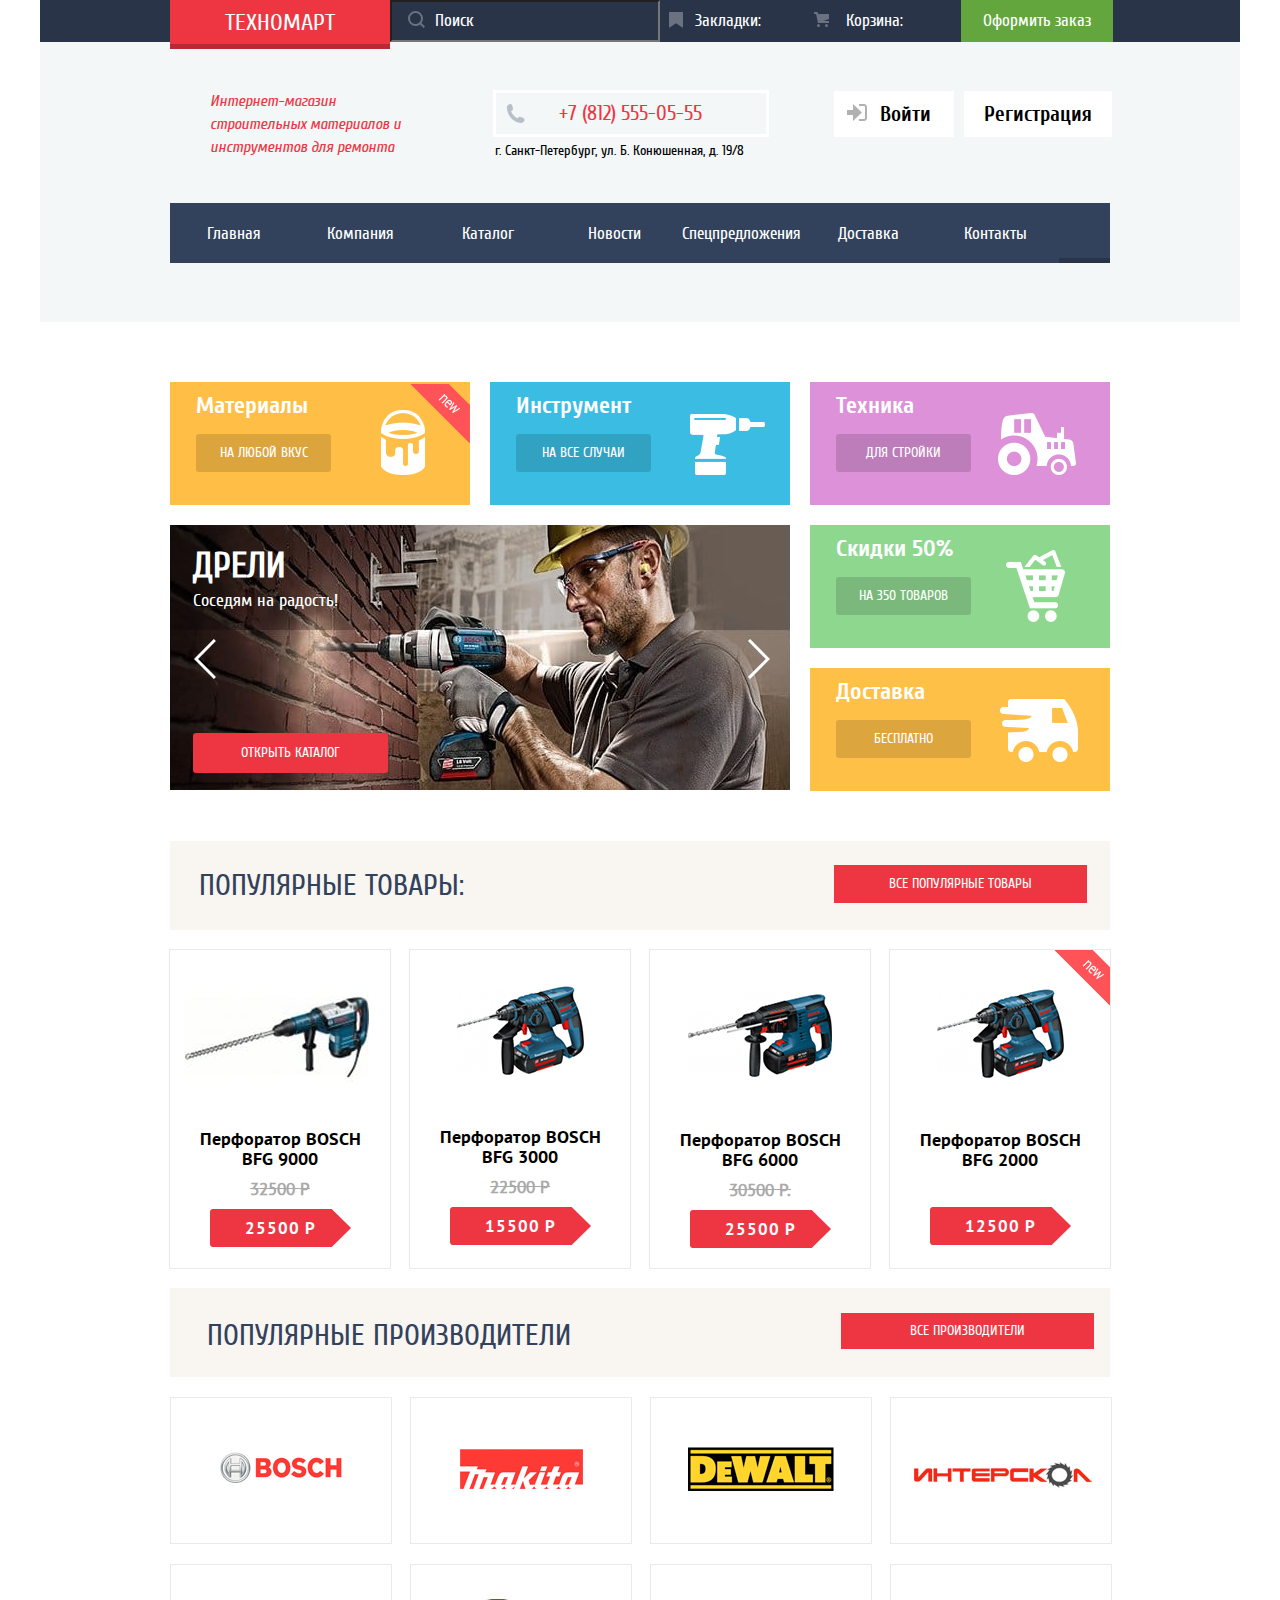
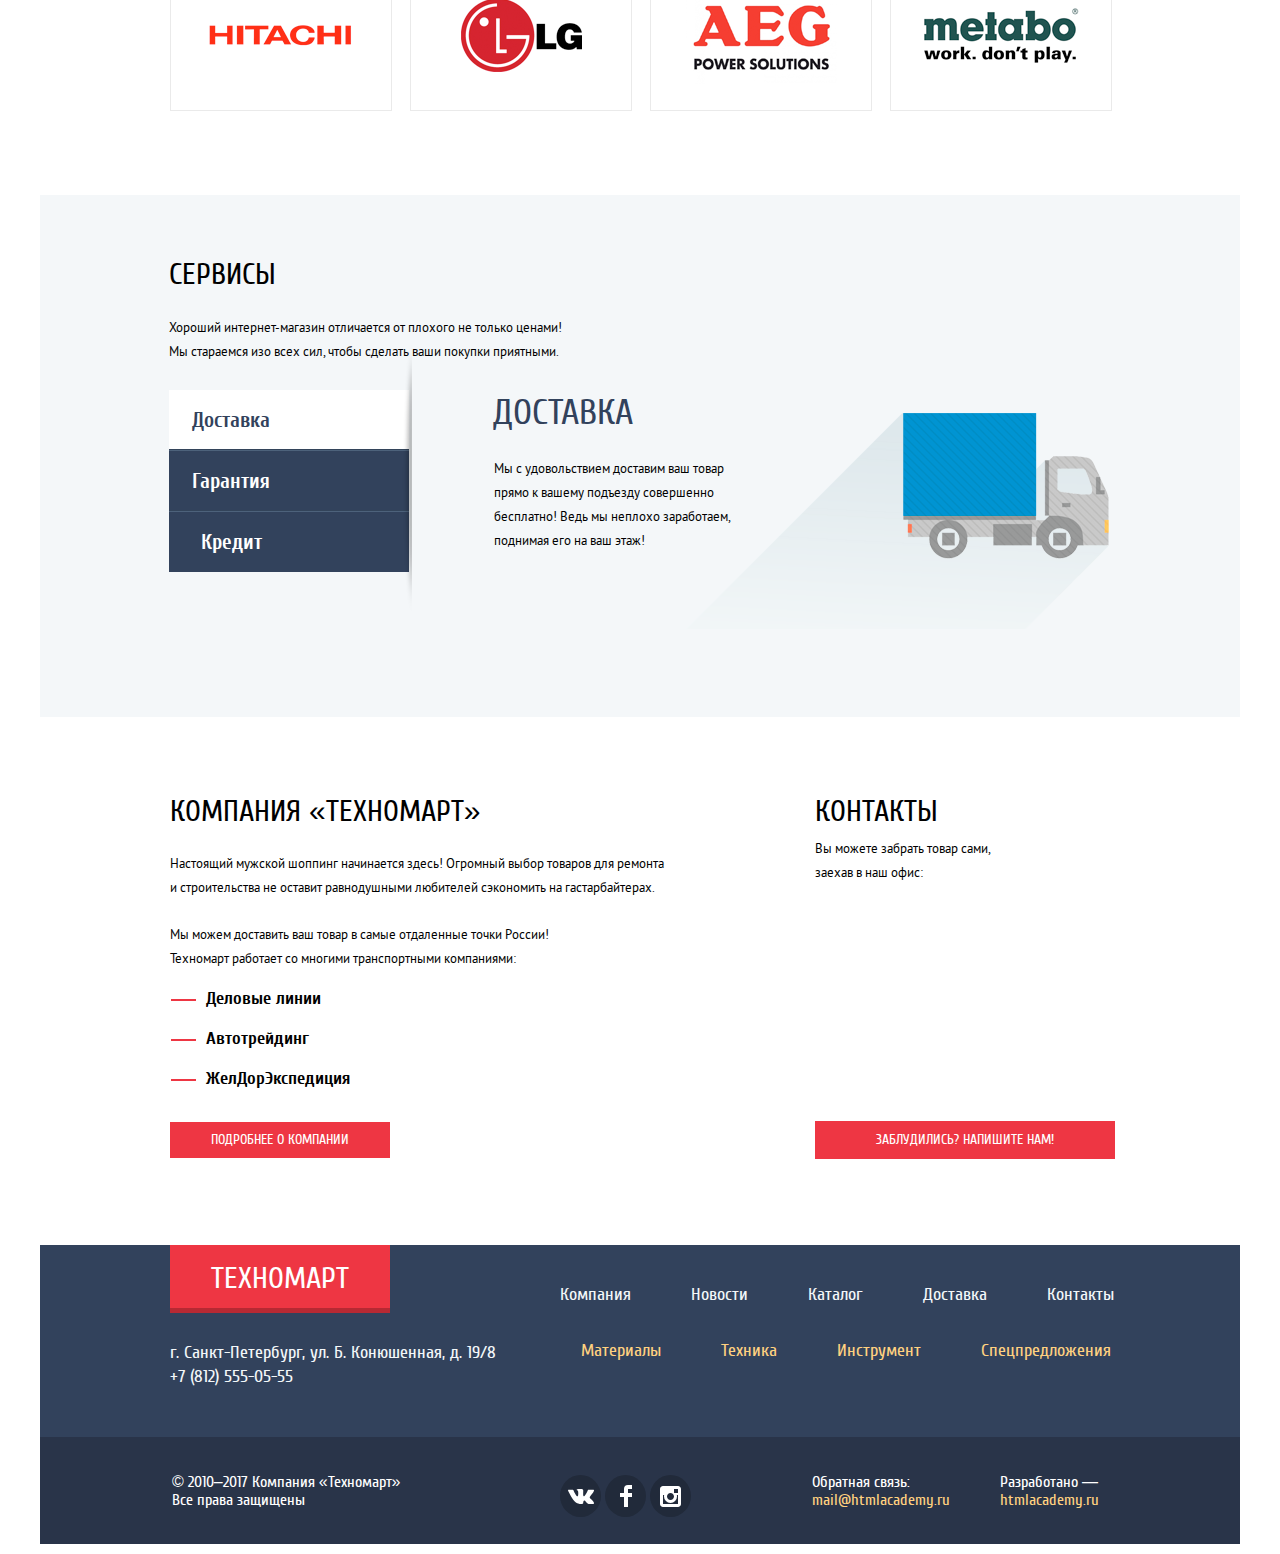
<file: index.html>
<!DOCTYPE html><html lang="en"><head><meta charset="UTF-8"><meta http-equiv="X-UA-Compatible" content="IE=edge"><meta name="viewport" content="width=device-width,initial-scale=1"><title>Главная страница Техномарт</title><link rel="stylesheet" href="css/style.css"></head><body><header class="main-header"><nav class="main-nav"><div class="main-nav__wrapper-1"><div class="main-nav__container"><a href="index.html" class="main-nav__link-index">ТЕХНОМАРТ</a><form class="main-nav-form" method="post"><div><label for="search"><svg xmlns="http://www.w3.org/2000/svg" width="17" height="17" class="svg-search" viewBox=""><path fill="" d="M17 15.586l-3.542-3.542A7.465 7.465 0 0 0 15 7.5 7.5 7.5 0 1 0 7.5 15c1.71 0 3.282-.579 4.544-1.542L15.586 17 17 15.586zM2 7.5C2 4.467 4.467 2 7.5 2 10.532 2 13 4.467 13 7.5c0 3.032-2.468 5.5-5.5 5.5A5.506 5.506 0 0 1 2 7.5z"/></svg></label> <input type="search" class="search-input" name="search" id="search" placeholder="Поиск"></div></form><ul class="list-nav"><li class=""><svg class="svg-bookmark" xmlns="" width="14" height="16" viewBox="0 0 14 16"><path fill="" d="M14 15c0 .55-.368.741-.818.426l-5.363-3.765c-.45-.315-1.187-.315-1.637 0L.818 15.426C.368 15.741 0 15.55 0 15V1c0-.55.45-1 1-1h12c.55 0 1 .45 1 1v14z"/></svg> <a href="#" class="list-nav__link list-nav__link-1">Закладки:</a></li><li class=""><svg xmlns="" class="cart-svg" width="15" height="15" viewBox="0 0 15 15"><circle fill="" cx="4.5" cy="13.5" r="1.5"/><circle fill="" cx="12.5" cy="13.5" r="1.5"/><path fill="" d="M15 2H4.07l-.422-2H0v2h2.031l1.985 9H15V9H9.441L15 6.951z"/></svg> <a href="#" class="list-nav__link list-nav__link-2">Корзина:</a></li></ul><ul class="list-nav-2"><li class=""><a href="#" class="list-nav-2__link">Оформить заказ</a></li></ul></div></div><div class="main-nav__wrapper-2"><p class="main-nav__text">Интернет-магазин строительных материалов и инструментов для ремонта</p><div class="container-info"><p class="main-nav__number"><span class="main-nav__number-text">+7 (812) 555-05-55</span></p><p class="main-nav__address">г. Санкт-Петербург, ул. Б. Конюшенная, д. 19/8</p></div><ul class="list-user-link"><li class="list-user-link__item"><a class="list-user-link__link list-user-link__link-1" href="#"><svg class="svg-login" xmlns="" width="20" height="17" viewBox="0 0 20 17"><path fill="" d="M14.875 8.5L6 0v6H0v5h6v6z"/><path fill="" d="M16.986 15.01h-5.027V17h5.027c2.178 0 3.004-1.81 3.029-3.026V3.028C19.99 1.811 19.164 0 16.986 0h-5.027v1.99h5.027c.839 0 .992.681 1.01 1.057v10.904c-.017.376-.171 1.059-1.01 1.059z"/></svg> Войти</a></li><li class="list-user-link__item"><a class="list-user-link__link list-user-link__link-2" href="#">Регистрация</a></li></ul></div><div class="main-nav__wrapper-3"><ul class="list-of-pages"><li class="list-of-pages__item"><a class="list-of-pages__link" href="#">Главная</a></li><li class="list-of-pages__item"><a class="list-of-pages__link" href="#">Компания</a></li><li class="list-of-pages__item"><a class="list-of-pages__link" href="catalog.html">Каталог</a></li><li class="list-of-pages__item"><a class="list-of-pages__link" href="#">Новости</a></li><li class="list-of-pages__item"><a class="list-of-pages__link" href="#">Спецпредложения</a></li><li class="list-of-pages__item"><a class="list-of-pages__link" href="#">Доставка</a></li><li class="list-of-pages__item"><a class="list-of-pages__link" href="#">Контакты</a></li></ul></div></nav></header><main class="main-page-index"><h1 class="visually-hidden">Главная страница техномарт</h1><section class="list-of-offers"><ul class="list-offers"><li class="list-offers__item list-offers__item-1"><b class="list-of-offers__title">Материалы</b> <a href="#" class="list-of-offers__link"><span>НА ЛЮБОЙ ВКУС</span></a></li><li class="list-offers__item list-offers__item-2"><b class="list-of-offers__title">Инструмент</b><a href="#" class="list-of-offers__link"><span>НА ВСЕ СЛУЧАИ</span></a></li><li class="list-offers__item list-offers__item-3"><b class="list-of-offers__title">Техника</b><a href="#" class="list-of-offers__link"><span>ДЛЯ СТРОЙКИ</span></a></li><li class="list-offers__item list-offers__item-4"><b class="list-of-offers__title">Скидки 50%</b><a href="#" class="list-of-offers__link"><span>НА 350 ТОВАРОВ</span></a></li><li class="list-offers__item list-offers__item-5"><b class="list-of-offers__title">Доставка</b><a href="#" class="list-of-offers__link"><span>БЕСПЛАТНО</span></a></li><li class="list-offers__item list-offers__item-6"><b class="list-of-offers__title">Доставка</b></li><li class="list-offers__item list-offers__item-7"><button class="list-offers__back"><svg class="svg-back" xmlns="" width="22" height="40" viewBox="0 0 22 40"><path fill="" d="M19.83-.035l2.089 2.099L4.13 19.947l17.847 17.939-2.09 2.099L-.048 19.947z"/></svg></button><div class="list-of-offers__slider-1 slider-1"><b class="list-of-offers-7__title">ДРЕЛИ</b><p class="list-offers__item-7__text">Соседям на радость!</p><a href="#" class="list-of-offers__link-7">ОТКРЫТЬ КАТАЛОГ</a></div><div class="list-of-offers__slider-2 slider-2"><b class="list-of-offers-7__title">ПЕРФОРАТОРЫ</b><p class="list-offers__item-7__text">Настоящие мужские игрушки</p><a href="#" class="list-of-offers__link-7">ОТКРЫТЬ КАТАЛОГ</a></div><button class="list-offers__next"><svg class="svg-next" xmlns="" width="22" height="40" viewBox="0 0 22 40"><path fill="" d="M2.098-.035L.009 2.064l17.789 17.883L-.048 37.886l2.089 2.099 19.935-20.038z"/></svg></button></li></ul></section><section class="main-goods"><div class="main-goods__wrapper"><h2 class="main-goods__title">ПОПУЛЯРНЫЕ ТОВАРЫ:</h2><a href="#" class="main-goods__goods-link">ВСЕ ПОПУЛЯРНЫЕ ТОВАРЫ</a></div><ul class="list-goods"><li class="list-goods__item"><a href="#" class="list-goods__link-buy"><svg xmlns="" class="list-goods__cart-svg" width="15" height="15" viewBox="0 0 15 15"><circle fill="" cx="4.5" cy="13.5" r="1.5"/><circle fill="" cx="12.5" cy="13.5" r="1.5"/><path fill="" d="M15 2H4.07l-.422-2H0v2h2.031l1.985 9H15V9H9.441L15 6.951z"/></svg> КУПИТЬ</a> <button class="list-goods__button">В ЗАКЛАДКИ</button> <img src="img/snippet_32961_copy_3_3738.jpg" alt="" class="list-goods__img list-goods__img-1"> <b class="list-goods__title list-goods__title-1">Перфоратор BOSCH BFG 9000</b> <del>32500 Р</del> <a href="#" class="list-goods__link">25500 Р</a></li><li class="list-goods__item"><a href="#" class="list-goods__link-buy"><svg xmlns="" class="list-goods__cart-svg" width="15" height="15" viewBox="0 0 15 15"><circle fill="" cx="4.5" cy="13.5" r="1.5"/><circle fill="" cx="12.5" cy="13.5" r="1.5"/><path fill="" d="M15 2H4.07l-.422-2H0v2h2.031l1.985 9H15V9H9.441L15 6.951z"/></svg> КУПИТЬ</a> <button class="list-goods__button">В ЗАКЛАДКИ</button> <img src="img/snippet_18927_copy_3_3748.png" alt="" class="list-goods__img list-goods__img-2"> <b class="list-goods__title list-goods__title-2">Перфоратор BOSCH BFG 3000</b> <del>22500 Р</del> <a href="#" class="list-goods__link list-goods__link-2">15500 Р</a></li><li class="list-goods__item"><a href="#" class="list-goods__link-buy"><svg xmlns="" class="list-goods__cart-svg" width="15" height="15" viewBox="0 0 15 15"><circle fill="" cx="4.5" cy="13.5" r="1.5"/><circle fill="" cx="12.5" cy="13.5" r="1.5"/><path fill="" d="M15 2H4.07l-.422-2H0v2h2.031l1.985 9H15V9H9.441L15 6.951z"/></svg> КУПИТЬ</a> <button class="list-goods__button">В ЗАКЛАДКИ</button> <img src="img/snippet_945_copy_2_3764.png" alt="" class="list-goods__img list-goods__img-3"> <b class="list-goods__title list-goods__title-3">Перфоратор BOSCH BFG 6000</b> <del>30500 Р.</del> <a href="#" class="list-goods__link">25500 Р</a></li><li class="list-goods__item"><a href="#" class="list-goods__link-buy"><svg xmlns="" class="list-goods__cart-svg" width="15" height="15" viewBox="0 0 15 15"><circle fill="" cx="4.5" cy="13.5" r="1.5"/><circle fill="" cx="12.5" cy="13.5" r="1.5"/><path fill="" d="M15 2H4.07l-.422-2H0v2h2.031l1.985 9H15V9H9.441L15 6.951z"/></svg> КУПИТЬ</a> <button class="list-goods__button">В ЗАКЛАДКИ</button> <img src="img/snippet_18927_copy_2_3730.png" alt="" class="list-goods__img list-goods__img-4"> <b class="list-goods__title list-goods__title-4">Перфоратор BOSCH BFG 2000</b> <a href="#" class="list-goods__link">12500 Р</a></li></ul></section><section class="manufacturers"><div class="manufacturers__wrapper"><h2 class="manufacturers__title">ПОПУЛЯРНЫЕ ПРОИЗВОДИТЕЛИ</h2><a href="#" class="manufacturers__link">ВСЕ ПРОИЗВОДИТЕЛИ</a></div><ul class="manufacturers-list"><li class="manufacturers__item"><a href="#" class="manufacturers-list__link"><img src="img/bosch_3789.png" alt="" class="manufacturers__img manufacturers__img-1"></a></li><li class="manufacturers__item"><a href="#" class="manufacturers-list__link"><img src="img/makita_3790.png" alt="" class="manufacturers__img manufacturers__img-2"></a></li><li class="manufacturers__item"><a href="#" class="manufacturers-list__link"><img src="img/dewalt_3799.png" alt="" class="manufacturers__img manufacturers__img-3"></a></li><li class="manufacturers__item"><a href="#" class="manufacturers-list__link"><img src="img/interskol_3800.png" alt="" class="manufacturers__img manufacturers__img-4"></a></li><li class="manufacturers__item"><a href="#" class="manufacturers-list__link"><img src="img/hitachi_3805.png" alt="" class="manufacturers__img manufacturers__img-5"></a></li><li class="manufacturers__item"><a href="#" class="manufacturers-list__link"><img src="img/lg_3806.png" alt="" class="manufacturers__img manufacturers__img-6"></a></li><li class="manufacturers__item"><a href="#" class="manufacturers-list__link"><img src="img/aeg_3986.png" alt="" class="manufacturers__img manufacturers__img-7"></a></li><li class="manufacturers__item"><a href="#" class="manufacturers-list__link"><img src="img/metabo_3987.png" alt="" class="manufacturers__img manufacturers__img-8"></a></li></ul></section><section class="services"><div class="services__wrapper"><b class="services__title-1">СЕРВИСЫ</b><p class="services__text">Хороший интернет-магазин отличается от плохого не только ценами! Мы стараемся изо всех сил, чтобы сделать ваши покупки приятными.</p></div><div class="services__wrapper-2"><ul class="services__list"><li class="services__item services__item-1 services__item-active"><button class="services__button services__button-1"><span class="services__span-1 span-active">Доставка</span></button></li><li class="services__item services__item-2"><button class="services__button services__button-2"><span class="services__span-2">Гарантия</span></button></li><li class="services__item services__item-3"><button class="services__button services__button-3"><span class="services__span-3">Кредит</span></button></li></ul></div><div class="services__wrapper-3"><b class="services__title">ДОСТАВКА</b><p class="services__text-2">Мы с удовольствием доставим ваш товар прямо к вашему подъезду совершенно бесплатно! Ведь мы неплохо заработаем, поднимая его на ваш этаж!</p></div><div class="services__wrapper-4"><b class="services__title">ГАРАНТИЯ</b><p class="services__text-3">Если купленный у нас товар поломается или заискрит, а также в случае пожара, спровоцированного его возгаранием, вы всегда можете быть уверены в нашей гарантии. Мы обменяем сгоревший товар на новый. Дом уж восстановите как-нибудь сами.</p></div><div class="services__wrapper-5"><b class="services__title">КРЕДИТ</b><p class="services__text-4">Залезть в долговую яму стало проще! Кредитные консультанты придут вам на помощь.</p><a href="#" class="services__link">ОТПРАВИТЬ ЗАЯВКУ</a></div></section><section class="company"><div class="company__wrapper"><b class="company__title">КОМПАНИЯ «ТЕХНОМАРТ»</b><p class="company__text-1">Настоящий мужской шоппинг начинается здесь! Огромный выбор товаров для ремонта и строительства не оставит равнодушными любителей сэкономить на гастарбайтерах.</p><p class="company__text-2">Мы можем доставить ваш товар в самые отдаленные точки России! Техномарт работает со многими транспортными компаниями:</p><ul class="company-list-info"><li class="company-list-info__item">Деловые линии</li><li class="company-list-info__item">Автотрейдинг</li><li class="company-list-info__item">ЖелДорЭкспедиция</li></ul><a href="#" class="company__link">ПОДРОБНЕЕ О КОМПАНИИ</a></div><div class="company__wrapper-2"><b class="company__title">КОНТАКТЫ</b><p class="company__text-3">Вы можете забрать товар сами, заехав в наш офис:</p><iframe src="https://www.google.com/maps/embed?pb=!1m18!1m12!1m3!1d249.82517733653393!2d30.32303935184726!3d59.93875578181741!2m3!1f0!2f0!3f0!3m2!1i1024!2i768!4f13.1!3m3!1m2!1s0x4696310fca145cc1%3A0x42b32648d8238007!2z0JHQvtC70YzRiNCw0Y8g0JrQvtC90Y7RiNC10L3QvdCw0Y8g0YPQuy4sIDE5LzgsINCh0LDQvdC60YIt0J_QtdGC0LXRgNCx0YPRgNCzLCAxOTExODY!5e0!3m2!1sru!2sru!4v1638730158716!5m2!1sru!2sru" width="" height="" style="border:0;" allowfullscreen="" loading="lazy"></iframe><a href="#" class="company__link-2">ЗАБЛУДИЛИСЬ? НАПИШИТЕ НАМ!</a></div></section></main><footer class="main-footer"><div class="main-footer__wrapper-1"><a href="index.html" class="main-footer__link"><span>ТЕХНОМАРТ</span></a><ul class="list-of-pages-2"><li class="list-of-pages-2__item"><a href="#" class="list-of-pages-2__link">Компания</a></li><li class="list-of-pages-2__item"><a href="#" class="list-of-pages-2__link">Новости</a></li><li class="list-of-pages-2__item"><a href="#" class="list-of-pages-2__link">Каталог</a></li><li class="list-of-pages-2__item"><a href="#" class="list-of-pages-2__link">Доставка</a></li><li class="list-of-pages-2__item"><a href="#" class="list-of-pages-2__link">Контакты</a></li></ul></div><div class="main-footer__wrapper-2"><p class="main-footer__address">г. Санкт-Петербург, ул. Б. Конюшенная, д. 19/8 +7 (812) 555-05-55</p><ul class="main-footer__list-goods"><li class="list-nav-goods__item"><a href="#" class="list-nav-goods__litem">Материалы</a></li><li class="list-nav-goods__item"><a href="#" class="list-nav-goods__litem">Техника</a></li><li class="list-nav-goods__item"><a href="#" class="list-nav-goods__litem">Инструмент</a></li><li class="list-nav-goods__item"><a href="#" class="list-nav-goods__litem">Спецпредложения</a></li></ul></div><div class="main-footer__wrapper-3"><p class="main-footer__company-text">© 2010–2017 Компания «Техномарт» Все права защищены</p><ul class="list-social"><li class="list-social__item"><a class="list-social__link" href="#" class=""><svg class="list-social__vk-svg" xmlns="" width="26" height="15" viewBox="0 0 26 15"><path fill="#FFF" d="M16.138 11.51c.956-.309 2.18 2.04 3.483 2.939.978.681 1.727.534 1.727.534l3.473-.05s1.815-.112.957-1.554c-.071-.12-.503-1.069-2.585-3.022-2.177-2.043-1.882-1.712.739-5.244 1.597-2.153 2.236-3.468 2.036-4.028-.192-.539-1.365-.399-1.365-.399L20.69.713c-.381.001-.704.119-.851.515-.003.004-.621 1.666-1.445 3.079-1.741 2.989-2.436 3.148-2.724 2.961-.661-.433-.494-1.737-.494-2.664 0-2.897.432-4.105-.846-4.417-.427-.104-.739-.172-1.828-.182-1.392-.021-2.574 0-3.244.329-.445.223-.786.712-.579.74.26.035.843.16 1.155.586.401.552.389 1.789.389 1.789s.229 3.411-.54 3.834c-.528.29-1.25-.302-2.803-3.016-.793-1.388-1.392-2.922-1.392-2.922s-.116-.285-.326-.441c-.25-.185-.6-.244-.6-.244L.848.684S.29.7.085.946c-.182.218-.015.668-.015.668s2.909 6.881 6.203 10.347c3.02 3.182 6.452 2.971 6.452 2.971h1.555s.469-.054.709-.312c.224-.24.214-.691.214-.691s-.031-2.109.935-2.419z"/></svg></a></li><li class="list-social__item"><a class="list-social__link" href="#" class=""><svg class="list-social__fb-svg" xmlns="" width="12" height="22" viewBox="0 0 12 22"><path fill="#FFF" d="M12 4V0H8a4 4 0 0 0-4 4v4H0v4h4v10h4V12h4V8H8V4h4z"/></svg></a></li><li class="list-social__item"><a class="list-social__link" href="#" class=""><svg class="list-social__inst-svg" xmlns="" width="21" height="21" viewBox="0 0 21 21"><path fill="#FFF" d="M18 0H3C1.35 0 0 1.35 0 3v15c0 1.65 1.35 3 3 3h15c1.65 0 3-1.35 3-3V3c0-1.65-1.35-3-3-3zm-7.5 7c1.93 0 3.5 1.57 3.5 3.5S12.43 14 10.5 14 7 12.43 7 10.5 8.57 7 10.5 7zM18 18H3V9h1.181A6.504 6.504 0 0 0 4 10.5a6.5 6.5 0 1 0 13 0 6.45 6.45 0 0 0-.181-1.5H18v9zm0-11h-4V3h4v4z"/></svg></a></li></ul><p class="main-footer__feedback">Обратная связь:<br><span>mail@htmlacademy.ru</span></p><p class="main-footer__developed">Разработано —<br><span>htmlacademy.ru</span></p></div></footer><script src="js/site.js"></script></body></html>
</file>
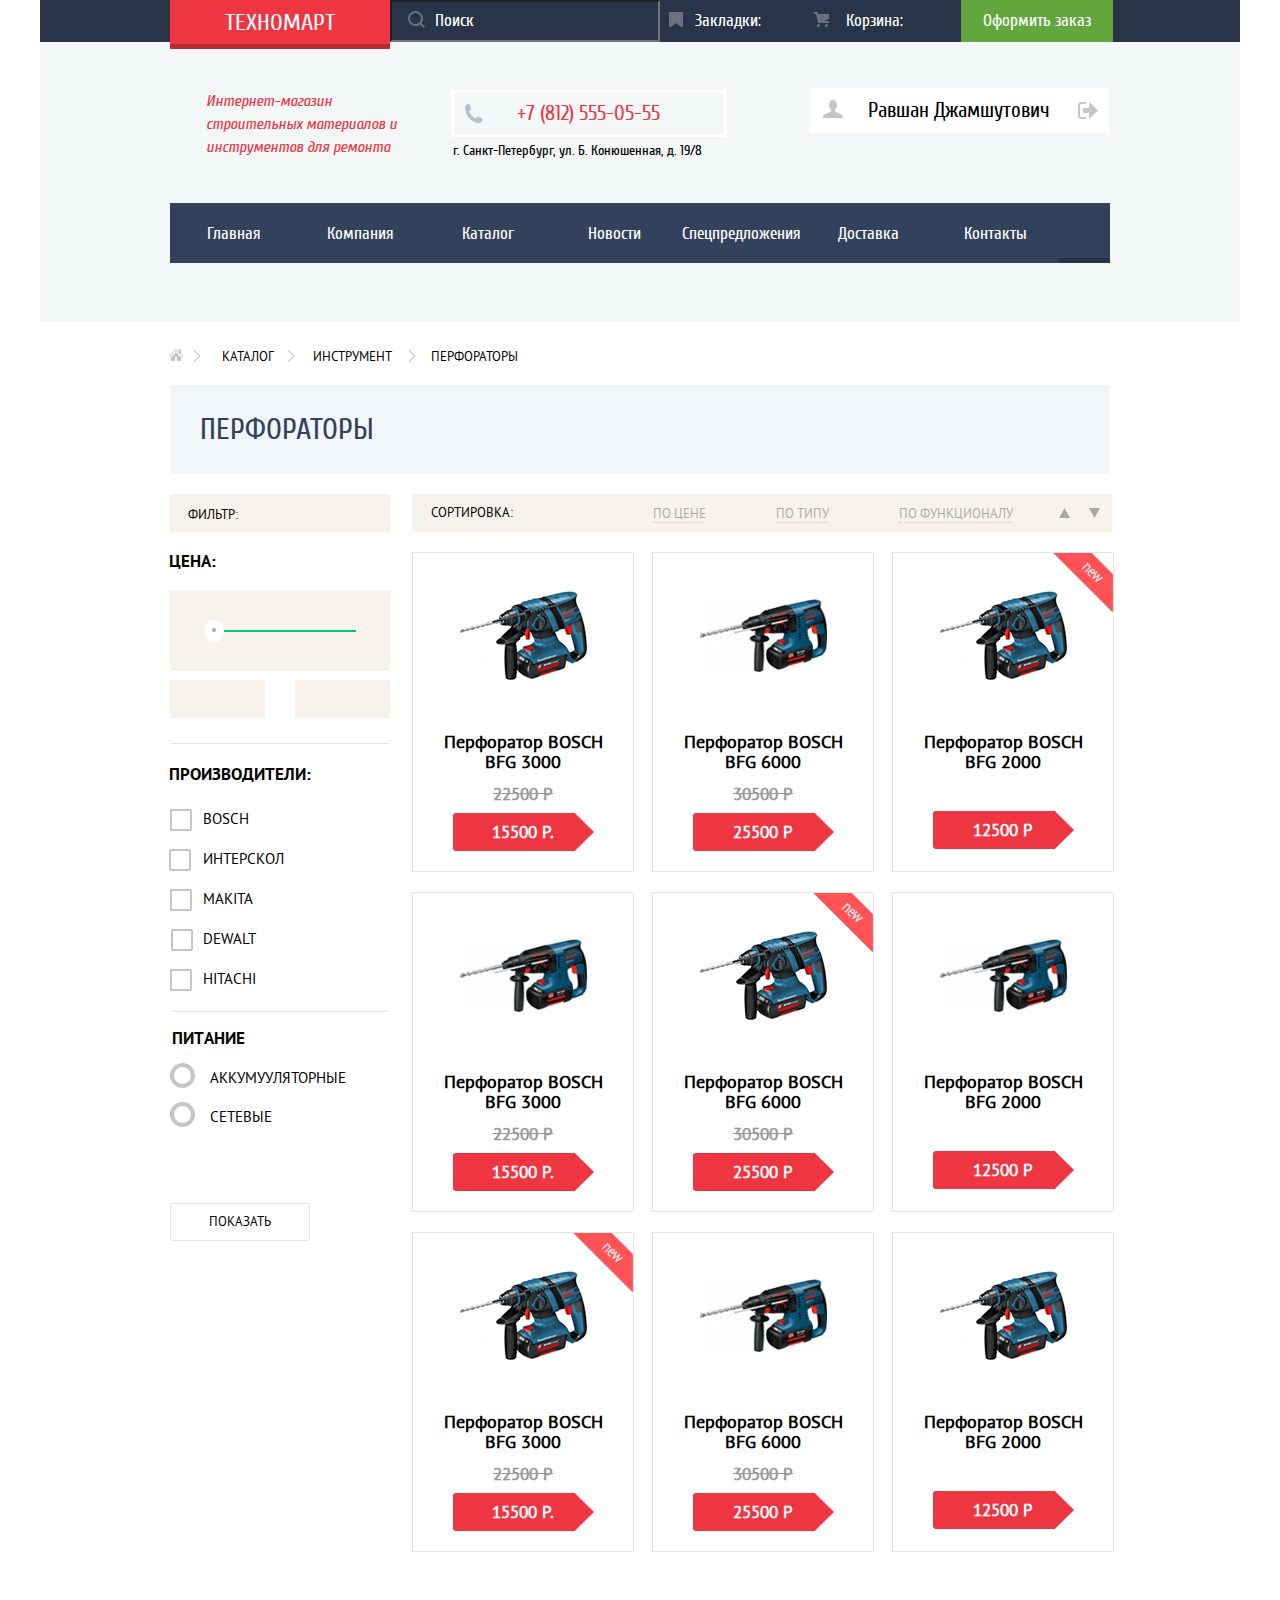
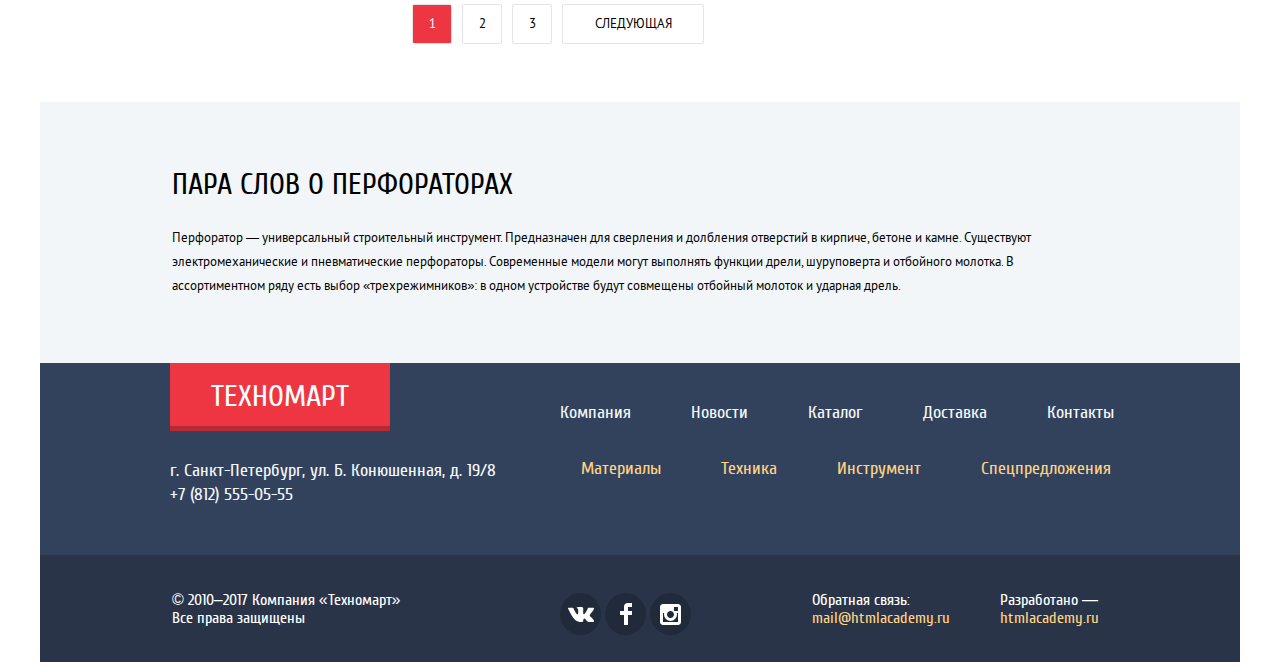
<file: catalog.html>
<!DOCTYPE html><html lang="en"><head><meta charset="UTF-8"><meta http-equiv="X-UA-Compatible" content="IE=edge"><meta name="viewport" content="width=device-width,initial-scale=1"><title>Каталог товаров</title><link rel="stylesheet" href="css/style.css"></head><body><header class="main-header"><nav class="main-nav"><div class="main-nav__wrapper-1"><div class="main-nav__container"><a href="index.html" class="main-nav__link-index">ТЕХНОМАРТ</a><form class="main-nav-form" method="post"><div><label for="search"><svg xmlns="http://www.w3.org/2000/svg" width="17" height="17" class="svg-search" viewBox=""><path fill="" d="M17 15.586l-3.542-3.542A7.465 7.465 0 0 0 15 7.5 7.5 7.5 0 1 0 7.5 15c1.71 0 3.282-.579 4.544-1.542L15.586 17 17 15.586zM2 7.5C2 4.467 4.467 2 7.5 2 10.532 2 13 4.467 13 7.5c0 3.032-2.468 5.5-5.5 5.5A5.506 5.506 0 0 1 2 7.5z"/></svg></label> <input type="search" class="search-input" name="search" id="search" placeholder="Поиск"></div></form><ul class="list-nav"><li class=""><svg class="svg-bookmark" xmlns="" width="14" height="16" viewBox="0 0 14 16"><path fill="" d="M14 15c0 .55-.368.741-.818.426l-5.363-3.765c-.45-.315-1.187-.315-1.637 0L.818 15.426C.368 15.741 0 15.55 0 15V1c0-.55.45-1 1-1h12c.55 0 1 .45 1 1v14z"/></svg> <a href="#" class="list-nav__link list-nav__link-1">Закладки:</a></li><li class=""><svg xmlns="" class="cart-svg" width="15" height="15" viewBox="0 0 15 15"><circle fill="" cx="4.5" cy="13.5" r="1.5"/><circle fill="" cx="12.5" cy="13.5" r="1.5"/><path fill="" d="M15 2H4.07l-.422-2H0v2h2.031l1.985 9H15V9H9.441L15 6.951z"/></svg> <a href="#" class="list-nav__link list-nav__link-2">Корзина:</a></li></ul><ul class="list-nav-2"><li class=""><a href="#" class="list-nav-2__link">Оформить заказ</a></li></ul></div></div><div class="main-nav__wrapper-2"><p class="main-nav__text main-nav__text-margin">Интернет-магазин строительных материалов и инструментов для ремонта</p><div class="container-info container-info-margin"><p class="main-nav__number"><span class="main-nav__number-text">+7 (812) 555-05-55</span></p><p class="main-nav__address">г. Санкт-Петербург, ул. Б. Конюшенная, д. 19/8</p></div><div class="info-user"><a href="#" class="info-user__link-name"><svg class="info-user__svg-1" xmlns="" width="20" height="18" viewBox="0 0 20 18"><path fill="" d="M17.881 14.166c-2.144-.735-4.256-1.666-5.207-2.39-.657-.501-.77-1.618-.517-2.415 1.118-.903 1.864-2.477 1.864-4.278C14.021 2.276 12.221 0 10 0S5.979 2.276 5.979 5.083c0 1.801.746 3.374 1.863 4.277.253.798.141 1.915-.517 2.416-.95.724-3.063 1.654-5.207 2.39S0 18 0 18h20s.025-3.099-2.119-3.834z"/></svg> Равшан Джамшутович <svg class="info-user__svg-2" xmlns="" width="21" height="17" viewBox="0 0 21 17"><g fill=""><path fill="" d="M21 8.5L12.125 0v6h-6v5h6v6z"/><path fill="" d="M3.106 13.952V3.048c.018-.376.171-1.057 1.01-1.057h5.027V0H4.116C1.938 0 1.112 1.81 1.087 3.027v10.946C1.112 15.189 1.938 17 4.116 17h5.027v-1.99H4.116c-.839 0-.992-.683-1.01-1.058z"/></g></svg></a></div></div><div class="main-nav__wrapper-3"><ul class="list-of-pages"><li class="list-of-pages__item"><a class="list-of-pages__link" href="index.html">Главная</a></li><li class="list-of-pages__item"><a class="list-of-pages__link" href="#">Компания</a></li><li class="list-of-pages__item"><a class="list-of-pages__link" href="#">Каталог</a></li><li class="list-of-pages__item"><a class="list-of-pages__link" href="#">Новости</a></li><li class="list-of-pages__item"><a class="list-of-pages__link" href="#">Спецпредложения</a></li><li class="list-of-pages__item"><a class="list-of-pages__link" href="#">Доставка</a></li><li class="list-of-pages__item"><a class="list-of-pages__link" href="#">Контакты</a></li></ul></div></nav></header><main class="main-catalog"><p class=""></p><ul class="list-page-link"><li class="list-page-link__item"><a href="#" class="list-page-link__link"><svg xmlns="" width="15" height="12" viewBox="0 0 15 12"><g fill="#C1C6CE"><path d="M3 8v4h4V8h2v4h4V8L8 3.516z"/><path d="M14.831 6.365L13 4.751V0h-2v2.987L8.332.635c-.02-.017-.043-.023-.064-.037a.465.465 0 0 0-.08-.047.551.551 0 0 0-.095-.024C8.062.521 8.032.515 8 .515c-.031 0-.061.006-.092.012a.46.46 0 0 0-.095.025c-.028.011-.053.029-.08.046-.021.014-.045.02-.064.037l-6.498 5.73a.501.501 0 0 0 .33.875.497.497 0 0 0 .331-.125L8 1.677l6.169 5.438a.501.501 0 0 0 .662-.75z"/></g></svg></a></li><li class="list-page-link__item"><a href="#" class="list-page-link__link">КАТАЛОГ</a></li><li class="list-page-link__item"><a href="#" class="list-page-link__link">ИНСТРУМЕНТ</a></li><li class="list-page-link__item"><a href="#" class="list-page-link__link">ПЕРФОРАТОРЫ</a></li></ul><p></p><div class="main-catalog___wrapper-name-goods"><h2 class="main-catalog__title-name">ПЕРФОРАТОРЫ</h2></div><section class="catalog-goods"><div class="catalog-goods__fillter-goods"><form action="https://echo.htmlacademy.ru/courses" method="post" class="my-form-fillter"><div class="catalog-goods__wrapper-1"><p class="catalog-goods__title-1">ФИЛЬТР:</p></div><fieldset class="fieldset-1"><b class="catalog-goods__title-2">ЦЕНА:</b><div class="container-range"><div class="container-range__line"><p class="container-range__range"><span class="range-radius"></span></p></div></div><div class="oninput-container"><oninput></oninput><oninput></oninput></div></fieldset><fieldset class="manufacturers-fillter fieldset-2"><b class="manufacturers__title-2">ПРОИЗВОДИТЕЛИ:</b><p class="manufacturers__container manufacturers__container-1"><input class="checkbox-1" type="checkbox" name="BOSCH" id="BOSCH"> <label class="fieldset-2__label-1" for="BOSCH">BOSCH</label></p><p class="manufacturers__container manufacturers__container-2"><input class="checkbox-2" type="checkbox" name="ИНТЕРСКОЛ" id="ИНТЕРСКОЛ"> <label class="fieldset-2__label-2" for="ИНТЕРСКОЛ">ИНТЕРСКОЛ</label></p><p class="manufacturers__container manufacturers__container-3"><input class="checkbox-3" type="checkbox" name="MAKITA" id="MAKITA"> <label class="fieldset-2__label-3" for="MAKITA">MAKITA</label></p><p class="manufacturers__container manufacturers__container-4"><input class="checkbox-4" type="checkbox" name="DEWALT" id="DEWALT"> <label class="fieldset-2__label-4" for="DEWALT">DEWALT</label></p><p class="manufacturers__container manufacturers__container-5"><input class="checkbox-5" type="checkbox" name="HITACHI" id="HITACHI"> <label class="fieldset-2__label-5" for="HITACHI">HITACHI</label></p></fieldset><fieldset class="nutrition fieldset-3"><a class="nutrition__title">ПИТАНИЕ</a><p class="nutrition__container-1"><input class="fieldset-3__radio-1" type="radio" name="АККУМУУЛЯТОРНЫЕ" id="АККУМУУЛЯТОРНЫЕ"> <label class="fieldset-3__label-1" for="АККУМУУЛЯТОРНЫЕ">АККУМУУЛЯТОРНЫЕ</label></p><p class="nutrition__container-2"><input class="fieldset-3__radio-2" type="radio" name="СЕТЕВЫЕ" id="СЕТЕВЫЕ"> <label class="fieldset-3__label-3" for="СЕТЕВЫЕ">СЕТЕВЫЕ</label></p></fieldset><button type="submit" class="my-form-fillter__button">ПОКАЗАТЬ</button></form></div><div class="catalog-goods__wrapper-goods wrapper-goods"><div class="wrapper-goods__sorting sorting"><b class="sorting__title">СОРТИРОВКА:</b><ul class="sotring-list"><li class="sorting-list__item"><a href="#" class="sorting-list__link">ПО ЦЕНЕ</a></li><li class="sorting-list__item"><a href="#" class="sorting-list__link">ПО ТИПУ</a></li><li class="sorting-list__item sorting-list__item-3"><a href="#" class="sorting-list__link">ПО ФУНКЦИОНАЛУ</a></li><li class="sorting-list__item sorting-list__item-4"><a href="#" class="sorting-list__link-svg"><svg class="sorting__svg-1" xmlns="" width="11" height="10" viewBox="0 0 11 10"><path fill="" d="M5.5 0L0 10h11z"/></svg></a></li><li class="sorting-list__item sorting-list__item-5"><a href="#" class="sorting-list__link-svg"><svg class="sorting__svg-2" xmlns="" width="11" height="10" viewBox="0 0 11 10"><path fill="" d="M5.5 10L0 0h11"/></svg></a></li></ul></div><div class="catalog-goods-list"><ul class="list-goods-price"><li class="catalog-goods-list__item"><img src="img/snippet_18927_copy_3_3748.png" alt="" class="list-goods-price__img"> <a href="#" class="catalog-goods-list__link-buy"><svg xmlns="" class="catalog-goods-list__cart-svg" width="15" height="15" viewBox="0 0 15 15"><circle fill="" cx="4.5" cy="13.5" r="1.5"/><circle fill="" cx="12.5" cy="13.5" r="1.5"/><path fill="" d="M15 2H4.07l-.422-2H0v2h2.031l1.985 9H15V9H9.441L15 6.951z"/></svg> КУПИТЬ</a> <button class="catalog-goods-list__button">В ЗАКЛАДКИ</button> <b class="catalog-goods-list__title">Перфоратор BOSCH BFG 3000</b> <del class="">22500 Р</del><p class="">15500 Р.</p></li><li class="catalog-goods-list__item"><img src="img/snippet_945_copy_2_3764.png" alt="" class="list-goods-price__img"> <a href="#" class="catalog-goods-list__link-buy"><svg xmlns="" class="catalog-goods-list__cart-svg" width="15" height="15" viewBox="0 0 15 15"><circle fill="" cx="4.5" cy="13.5" r="1.5"/><circle fill="" cx="12.5" cy="13.5" r="1.5"/><path fill="" d="M15 2H4.07l-.422-2H0v2h2.031l1.985 9H15V9H9.441L15 6.951z"/></svg> КУПИТЬ</a> <button class="catalog-goods-list__button">В ЗАКЛАДКИ</button> <b class="catalog-goods-list__title">Перфоратор BOSCH BFG 6000</b> <del class="">30500 Р</del><p class="">25500 Р</p></li><li class="catalog-goods-list__item catalog-goods-list__item-3"><img src="img/snippet_18927_copy_3_3748.png" alt="" class="list-goods-price__img"> <a href="#" class="catalog-goods-list__link-buy"><svg xmlns="" class="catalog-goods-list__cart-svg" width="15" height="15" viewBox="0 0 15 15"><circle fill="" cx="4.5" cy="13.5" r="1.5"/><circle fill="" cx="12.5" cy="13.5" r="1.5"/><path fill="" d="M15 2H4.07l-.422-2H0v2h2.031l1.985 9H15V9H9.441L15 6.951z"/></svg> КУПИТЬ</a> <button class="catalog-goods-list__button">В ЗАКЛАДКИ</button> <b class="catalog-goods-list__title">Перфоратор BOSCH BFG 2000</b><p class="list-goods-price__text-3">12500 Р</p></li><li class="catalog-goods-list__item"><img src="img/snippet_945_copy_2_3764.png" alt="" class="list-goods-price__img"> <a href="#" class="catalog-goods-list__link-buy"><svg xmlns="" class="catalog-goods-list__cart-svg" width="15" height="15" viewBox="0 0 15 15"><circle fill="" cx="4.5" cy="13.5" r="1.5"/><circle fill="" cx="12.5" cy="13.5" r="1.5"/><path fill="" d="M15 2H4.07l-.422-2H0v2h2.031l1.985 9H15V9H9.441L15 6.951z"/></svg> КУПИТЬ</a> <button class="catalog-goods-list__button">В ЗАКЛАДКИ</button> <b class="catalog-goods-list__title">Перфоратор BOSCH BFG 3000</b> <del class="">22500 Р</del><p class="">15500 Р.</p></li><li class="catalog-goods-list__item catalog-goods-list__item-5"><img src="img/snippet_18927_copy_3_3748.png" alt="" class="list-goods-price__img"> <a href="#" class="catalog-goods-list__link-buy"><svg xmlns="" class="catalog-goods-list__cart-svg" width="15" height="15" viewBox="0 0 15 15"><circle fill="" cx="4.5" cy="13.5" r="1.5"/><circle fill="" cx="12.5" cy="13.5" r="1.5"/><path fill="" d="M15 2H4.07l-.422-2H0v2h2.031l1.985 9H15V9H9.441L15 6.951z"/></svg> КУПИТЬ</a> <button class="catalog-goods-list__button">В ЗАКЛАДКИ</button> <b class="catalog-goods-list__title">Перфоратор BOSCH BFG 6000</b> <del class="">30500 Р</del><p class="">25500 Р</p></li><li class="catalog-goods-list__item"><img src="img/snippet_945_copy_2_3764.png" alt="" class="list-goods-price__img"> <a href="#" class="catalog-goods-list__link-buy"><svg xmlns="" class="catalog-goods-list__cart-svg" width="15" height="15" viewBox="0 0 15 15"><circle fill="" cx="4.5" cy="13.5" r="1.5"/><circle fill="" cx="12.5" cy="13.5" r="1.5"/><path fill="" d="M15 2H4.07l-.422-2H0v2h2.031l1.985 9H15V9H9.441L15 6.951z"/></svg> КУПИТЬ</a> <button class="catalog-goods-list__button">В ЗАКЛАДКИ</button> <b class="catalog-goods-list__title">Перфоратор BOSCH BFG 2000</b><p class="list-goods-price__text-6">12500 Р</p></li><li class="catalog-goods-list__item catalog-goods-list__item-7"><img src="img/snippet_18927_copy_3_3748.png" alt="" class="list-goods-price__img"> <a href="#" class="catalog-goods-list__link-buy"><svg xmlns="" class="catalog-goods-list__cart-svg" width="15" height="15" viewBox="0 0 15 15"><circle fill="" cx="4.5" cy="13.5" r="1.5"/><circle fill="" cx="12.5" cy="13.5" r="1.5"/><path fill="" d="M15 2H4.07l-.422-2H0v2h2.031l1.985 9H15V9H9.441L15 6.951z"/></svg> КУПИТЬ</a> <button class="catalog-goods-list__button">В ЗАКЛАДКИ</button> <b class="catalog-goods-list__title">Перфоратор BOSCH BFG 3000</b> <del class="">22500 Р</del><p class="">15500 Р.</p></li><li class="catalog-goods-list__item"><img src="img/snippet_945_copy_2_3764.png" alt="" class="list-goods-price__img"> <a href="#" class="catalog-goods-list__link-buy"><svg xmlns="" class="catalog-goods-list__cart-svg" width="15" height="15" viewBox="0 0 15 15"><circle fill="" cx="4.5" cy="13.5" r="1.5"/><circle fill="" cx="12.5" cy="13.5" r="1.5"/><path fill="" d="M15 2H4.07l-.422-2H0v2h2.031l1.985 9H15V9H9.441L15 6.951z"/></svg> КУПИТЬ</a> <button class="catalog-goods-list__button">В ЗАКЛАДКИ</button> <b class="catalog-goods-list__title">Перфоратор BOSCH BFG 6000</b> <del class="">30500 Р</del><p class="">25500 Р</p></li><li class="catalog-goods-list__item"><img src="img/snippet_18927_copy_3_3748.png" alt="" class="list-goods-price__img"> <a href="#" class="catalog-goods-list__link-buy"><svg xmlns="" class="catalog-goods-list__cart-svg" width="15" height="15" viewBox="0 0 15 15"><circle fill="" cx="4.5" cy="13.5" r="1.5"/><circle fill="" cx="12.5" cy="13.5" r="1.5"/><path fill="" d="M15 2H4.07l-.422-2H0v2h2.031l1.985 9H15V9H9.441L15 6.951z"/></svg> КУПИТЬ</a> <button class="catalog-goods-list__button">В ЗАКЛАДКИ</button> <b class="catalog-goods-list__title">Перфоратор BOSCH BFG 2000</b><p class="list-goods-price__text-9">12500 Р</p></li></ul><ul class="list-page-goods"><li class="list-page-goods__item list-page-goods__item-active"><a href="#" class="list-page-goods__link list-page-goods__link-1">1</a></li><li class="list-page-goods__item"><a href="#" class="list-page-goods__link">2</a></li><li class="list-page-goods__item"><a href="#" class="list-page-goods__link">3</a></li><li class="list-page-goods__item list-page-goods__item-next"><a href="#" class="list-page-goods__link list-page-goods__link-next">СЛЕДУЮЩАЯ</a></li></ul></div></div></section><section class="info-goods"><h2 class="info-goods__title">ПАРА СЛОВ О ПЕРФОРАТОРАХ</h2><p class="info-goods__text">Перфоратор — универсальный строительный инструмент. Предназначен для сверления и долбления отверстий в кирпиче, бетоне и камне. Существуют электромеханические и пневматические перфораторы. Современные модели могут выполнять функции дрели, шуруповерта и отбойного молотка. В ассортиментном ряду есть выбор «трехрежимников»: в одном устройстве будут совмещены отбойный молоток и ударная дрель.</p></section></main><footer class="main-footer-catalog"><div class="main-footer__wrapper-1"><a href="index.html" class="main-footer__link"><span>ТЕХНОМАРТ</span></a><ul class="list-of-pages-2"><li class="list-of-pages-2__item"><a href="#" class="list-of-pages-2__link">Компания</a></li><li class="list-of-pages-2__item"><a href="#" class="list-of-pages-2__link">Новости</a></li><li class="list-of-pages-2__item"><a href="#" class="list-of-pages-2__link">Каталог</a></li><li class="list-of-pages-2__item"><a href="#" class="list-of-pages-2__link">Доставка</a></li><li class="list-of-pages-2__item"><a href="#" class="list-of-pages-2__link">Контакты</a></li></ul></div><div class="main-footer__wrapper-2"><p class="main-footer__address">г. Санкт-Петербург, ул. Б. Конюшенная, д. 19/8 +7 (812) 555-05-55</p><ul class="main-footer__list-goods"><li class="list-nav-goods__item"><a href="#" class="list-nav-goods__litem">Материалы</a></li><li class="list-nav-goods__item"><a href="#" class="list-nav-goods__litem">Техника</a></li><li class="list-nav-goods__item"><a href="#" class="list-nav-goods__litem">Инструмент</a></li><li class="list-nav-goods__item"><a href="#" class="list-nav-goods__litem">Спецпредложения</a></li></ul></div><div class="main-footer__wrapper-3"><p class="main-footer__company-text">© 2010–2017 Компания «Техномарт» Все права защищены</p><ul class="list-social"><li class="list-social__item"><a class="list-social__link" href="#" class=""><svg class="list-social__vk-svg" xmlns="" width="26" height="15" viewBox="0 0 26 15"><path fill="#FFF" d="M16.138 11.51c.956-.309 2.18 2.04 3.483 2.939.978.681 1.727.534 1.727.534l3.473-.05s1.815-.112.957-1.554c-.071-.12-.503-1.069-2.585-3.022-2.177-2.043-1.882-1.712.739-5.244 1.597-2.153 2.236-3.468 2.036-4.028-.192-.539-1.365-.399-1.365-.399L20.69.713c-.381.001-.704.119-.851.515-.003.004-.621 1.666-1.445 3.079-1.741 2.989-2.436 3.148-2.724 2.961-.661-.433-.494-1.737-.494-2.664 0-2.897.432-4.105-.846-4.417-.427-.104-.739-.172-1.828-.182-1.392-.021-2.574 0-3.244.329-.445.223-.786.712-.579.74.26.035.843.16 1.155.586.401.552.389 1.789.389 1.789s.229 3.411-.54 3.834c-.528.29-1.25-.302-2.803-3.016-.793-1.388-1.392-2.922-1.392-2.922s-.116-.285-.326-.441c-.25-.185-.6-.244-.6-.244L.848.684S.29.7.085.946c-.182.218-.015.668-.015.668s2.909 6.881 6.203 10.347c3.02 3.182 6.452 2.971 6.452 2.971h1.555s.469-.054.709-.312c.224-.24.214-.691.214-.691s-.031-2.109.935-2.419z"/></svg></a></li><li class="list-social__item"><a class="list-social__link" href="#" class=""><svg class="list-social__fb-svg" xmlns="" width="12" height="22" viewBox="0 0 12 22"><path fill="#FFF" d="M12 4V0H8a4 4 0 0 0-4 4v4H0v4h4v10h4V12h4V8H8V4h4z"/></svg></a></li><li class="list-social__item"><a class="list-social__link" href="#" class=""><svg class="list-social__inst-svg" xmlns="" width="21" height="21" viewBox="0 0 21 21"><path fill="#FFF" d="M18 0H3C1.35 0 0 1.35 0 3v15c0 1.65 1.35 3 3 3h15c1.65 0 3-1.35 3-3V3c0-1.65-1.35-3-3-3zm-7.5 7c1.93 0 3.5 1.57 3.5 3.5S12.43 14 10.5 14 7 12.43 7 10.5 8.57 7 10.5 7zM18 18H3V9h1.181A6.504 6.504 0 0 0 4 10.5a6.5 6.5 0 1 0 13 0 6.45 6.45 0 0 0-.181-1.5H18v9zm0-11h-4V3h4v4z"/></svg></a></li></ul><p class="main-footer__feedback">Обратная связь:<br><span>mail@htmlacademy.ru</span></p><p class="main-footer__developed">Разработано —<br><span>htmlacademy.ru</span></p></div></footer></body></html>
</file>
<file: css/style.css>
@font-face{font-family:cuprum;src:url(../font/cuprum.woff2),url(../font/cuprum.woff)}@font-face{font-family:cuprumbold;src:url(../font/cuprumbold.woff2),url(../font/cuprumbold.woff)}@font-face{font-family:cuprumbolditalic;src:url(../font/cuprumbolditalic.woff2),url(../font/cuprumbolditalic.woff)}@font-face{font-family:cuprumitalic;src:url(../font/cuprumitalic.woff2),url(../font/cuprumitalic.woff)}@font-face{font-family:ptsans;src:url(../font/ptsans.woff2),url(../font/ptsans.woff)}@font-face{font-family:ptsansbold;src:url(../font/ptsansbold.woff2),url(../font/ptsansbold.woff)}.company{width:940px;height:auto;margin:80px auto 0;display:-ms-grid;display:grid;-ms-grid-columns:auto 145px auto;grid-template-columns:auto auto;-webkit-column-gap:145px;-moz-column-gap:145px;column-gap:145px}.company__wrapper{display:-webkit-box;display:-webkit-flex;display:-ms-flexbox;display:-moz-box;display:flex;-webkit-box-orient:vertical;-webkit-box-direction:normal;-webkit-flex-direction:column;-ms-flex-direction:column;-moz-box-orient:vertical;-moz-box-direction:normal;flex-direction:column}.company__title{font-family:"cuprum",sans-serif;font-size:30px;line-height:30px;font-weight:400;text-transform:uppercase;color:#000}.company__text-1,.company__text-2{font-family:"ptsans",sans-serif;font-size:13px;line-height:24px;text-transform:none;color:#000}.company__text-1{width:500px;margin:25px 0 0;text-align:left}.company__text-2{width:390px;margin:23px 0 0}.company-list-info{margin:18px 0 0 20px;display:-webkit-box;display:-webkit-flex;display:-ms-flexbox;display:-moz-box;display:flex;-webkit-box-orient:vertical;-webkit-box-direction:normal;-webkit-flex-direction:column;-ms-flex-direction:column;-moz-box-orient:vertical;-moz-box-direction:normal;flex-direction:column}.company-list-info__item{margin:0 0 20px 16px;position:relative;font-family:"cuprumbold",sans-serif;font-size:18px;line-height:20px;text-transform:none;color:#000}.company-list-info__item::before{content:"";width:25px;height:2px;position:absolute;top:10px;left:-35px;display:block;background-color:#ee3643}.company__link{width:220px;margin:13px 0 0;padding:9px 0;font-family:"cuprum",sans-serif;font-size:14px;line-height:18px;font-weight:400;text-transform:uppercase;text-align:center;color:#fff;background-color:#ee3643}.company__link:hover{background-color:#ca2c37}.company__link:active{background-color:#ba2732}.company__wrapper-2{display:-webkit-box;display:-webkit-flex;display:-ms-flexbox;display:-moz-box;display:flex;-webkit-box-orient:vertical;-webkit-box-direction:normal;-webkit-flex-direction:column;-ms-flex-direction:column;-moz-box-orient:vertical;-moz-box-direction:normal;flex-direction:column}.company__text-3{width:180px;margin:10px 0 0;font-family:"ptsans",sans-serif;font-size:13px;line-height:24px;text-transform:none}.company__wrapper-2>iframe{width:300px;height:158px;margin:30px 0 0}.company__link-2,.main-footer__link>span{font-family:"cuprum",sans-serif;font-weight:400;text-align:center;color:#fff}.company__link-2{width:300px;margin:48px 0 0;padding:10px 0;font-size:14px;line-height:18px;text-transform:uppercase;background-color:#ee3643}.company__link-2:hover{background-color:#ca2c37}.company__link-2:active{background-color:#ba2732}.main-footer,.main-footer-catalog{width:1200px;height:auto;margin:86px auto 10px;display:-webkit-box;display:-webkit-flex;display:-ms-flexbox;display:-moz-box;display:flex;-webkit-box-orient:vertical;-webkit-box-direction:normal;-webkit-flex-direction:column;-ms-flex-direction:column;-moz-box-orient:vertical;-moz-box-direction:normal;flex-direction:column}.main-footer-catalog{margin:0 auto 10px}.main-footer__wrapper-1{-webkit-flex-wrap:wrap;-ms-flex-wrap:wrap;flex-wrap:wrap;background-color:#32425c}.list-of-pages-2,.main-footer__link,.main-footer__wrapper-1{display:-webkit-box;display:-webkit-flex;display:-ms-flexbox;display:-moz-box;display:flex}.main-footer__link{width:220px;height:68px;padding:0;margin:0 0 0 130px;-webkit-box-orient:vertical;-webkit-box-direction:normal;-webkit-flex-direction:column;-ms-flex-direction:column;-moz-box-orient:vertical;-moz-box-direction:normal;flex-direction:column;background-color:#ee3643;-webkit-box-shadow:inset 0 -5px 0 0 rgba(0,0,0,.23);-moz-box-shadow:inset 0 -5px 0 0 rgba(0,0,0,.23);box-shadow:inset 0 -5px 0 0 rgba(0,0,0,.23)}.main-footer__link>span{margin:auto;font-size:30px;line-height:30px;-webkit-box-align:baseline;-webkit-align-items:baseline;-ms-flex-align:baseline;-moz-box-align:baseline;align-items:baseline}.list-of-pages-2{width:620px;height:auto;margin:38px 0 0 170px;-webkit-flex-wrap:wrap;-ms-flex-wrap:wrap;flex-wrap:wrap}.list-of-pages-2__item{margin:0 60px 20px 0}.list-of-pages-2__link{font-family:"cuprum",sans-serif;font-size:18px;line-height:24px;font-weight:400;-webkit-align-self:flex-end;-ms-flex-item-align:end;align-self:flex-end;color:#f3f7f9}.list-nav-goods__litem:hover,.list-of-pages-2__link:hover{text-decoration:underline}.main-footer__wrapper-2{padding:0 0 48px;display:-webkit-box;display:-webkit-flex;display:-ms-flexbox;display:-moz-box;display:flex;-webkit-flex-wrap:wrap;-ms-flex-wrap:wrap;flex-wrap:wrap;background-color:#32425c}.main-footer__address{width:330px;margin:14px 0 0 130px;font-family:"cuprum",sans-serif;font-size:18px;line-height:24px;font-weight:400;color:#f3f7f9}.main-footer__list-goods{margin:12px 0 0 81px;display:-webkit-box;display:-webkit-flex;display:-ms-flexbox;display:-moz-box;display:flex;-webkit-flex-wrap:wrap;-ms-flex-wrap:wrap;flex-wrap:wrap}.list-nav-goods__litem{font-family:"cuprum",sans-serif;font-size:18px;line-height:24px;font-weight:400;color:#ffd180}.list-nav-goods__item{margin:0 60px 20px 0}.main-footer__wrapper-3{width:1200px;height:107px;display:-webkit-box;display:-webkit-flex;display:-ms-flexbox;display:-moz-box;display:flex;-webkit-flex-wrap:wrap;-ms-flex-wrap:wrap;flex-wrap:wrap;background-color:#293449}.main-footer__company-text{width:230px;margin:36px 0 0 132px;font-family:"cuprum",sans-serif;font-size:16px;line-height:18px;font-weight:400;color:#fff}.list-social{margin:38px 0 0 158px;display:-webkit-box;display:-webkit-flex;display:-ms-flexbox;display:-moz-box;display:flex;-webkit-flex-wrap:wrap;-ms-flex-wrap:wrap;flex-wrap:wrap}.list-social__item{margin:0 4px 0 0}.list-social__item:hover .list-social__link{background-color:#ee3643}.list-social__link{width:41px;height:42px;-webkit-border-radius:50%;-moz-border-radius:50%;border-radius:50%;display:-webkit-box;display:-webkit-flex;display:-ms-flexbox;display:-moz-box;display:flex;-webkit-box-orient:vertical;-webkit-box-direction:normal;-webkit-flex-direction:column;-ms-flex-direction:column;-moz-box-orient:vertical;-moz-box-direction:normal;flex-direction:column;background-color:#212a3a}.list-social__vk-svg{width:26px;height:15px;margin:auto}.list-social__fb-svg{width:12px;height:22px;margin:auto}.list-social__inst-svg{width:21px;height:21px;margin:auto}.main-footer__developed,.main-footer__feedback{margin:0 0 0 117px;-webkit-align-self:center;-ms-flex-item-align:center;-ms-grid-row-align:center;align-self:center;font-family:"cuprum",sans-serif;font-size:16px;line-height:18px;font-weight:400;color:#fff}.main-footer__developed>span,.main-footer__feedback>span{color:#ffd180}.main-footer__developed{margin:0 0 0 50px;text-align:left}.main-goods,.main-goods__wrapper{width:940px;display:-webkit-box;display:-webkit-flex;display:-ms-flexbox;display:-moz-box;display:flex}.main-goods{height:auto;margin:0 auto;-webkit-box-orient:vertical;-webkit-box-direction:normal;-webkit-flex-direction:column;-ms-flex-direction:column;-moz-box-orient:vertical;-moz-box-direction:normal;flex-direction:column}.main-goods__wrapper{height:89px;-webkit-flex-wrap:wrap;-ms-flex-wrap:wrap;flex-wrap:wrap;background-color:#f9f5f0}.main-goods__goods-link,.main-goods__title{margin:30px 0 0 29px;font-family:"cuprum",sans-serif;font-size:30px;line-height:30px;font-weight:400;text-transform:uppercase;color:#32425c}.main-goods__goods-link{width:253px;margin:24px 0 0 370px;padding:10px 0;font-size:14px;line-height:18px;text-align:center;-webkit-align-self:baseline;-ms-flex-item-align:baseline;align-self:baseline;color:#fff;background-color:#ee3643}.main-goods__goods-link:hover{background-color:#ca2c37}.main-goods__goods-link:active{background-color:#ba2732}.list-goods,.list-goods__item{display:-webkit-box;display:-webkit-flex;display:-ms-flexbox;display:-moz-box;display:flex}.list-goods{width:940px;height:auto;margin:20px auto 0;-webkit-flex-wrap:wrap;-ms-flex-wrap:wrap;flex-wrap:wrap;-webkit-box-pack:justify;-webkit-justify-content:space-between;-ms-flex-pack:justify;-moz-box-pack:justify;justify-content:space-between}.list-goods__item{width:220px;height:318px;margin:0 0 20px;position:relative;-webkit-box-orient:vertical;-webkit-box-direction:normal;-webkit-flex-direction:column;-ms-flex-direction:column;-moz-box-orient:vertical;-moz-box-direction:normal;flex-direction:column;background-color:#fff;outline:1px solid #eaeaea}.list-goods__item:hover .list-goods__img{visibility:hidden}.list-goods__item:hover .list-goods__button,.list-goods__item:hover .list-goods__link-buy{visibility:visible}.list-goods__item:nth-child(4){background-image:url(../img/layers.png);background-repeat:no-repeat;background-position:164px 0}.list-goods__item:hover{border:0;-webkit-box-shadow:0 10px 25px 0 rgba(41,52,73,.5);-moz-box-shadow:0 10px 25px 0 rgba(41,52,73,.5);box-shadow:0 10px 25px 0 rgba(41,52,73,.5)}.list-goods__link-buy,.list-goods__link-buy:hover{-webkit-box-shadow:inset 0 -3px 0 0 #367315;-moz-box-shadow:inset 0 -3px 0 0 #367315;box-shadow:inset 0 -3px 0 0 #367315}.list-goods__link-buy{width:135px;margin:47px auto 0;padding:10px 0;position:absolute;top:-2px;left:42px;visibility:hidden;display:block;-webkit-border-radius:4px;-moz-border-radius:4px;border-radius:4px;font-family:"cuprum",sans-serif;font-size:14px;line-height:18px;font-weight:400;text-transform:uppercase;text-align:center;color:#fff;background-color:#63a63e}.list-goods__cart-svg{position:absolute;top:11px;left:10px;opacity:.3;fill:#fff}.list-goods__link-buy:hover{background-color:#5fbb2d}.list-goods__link-buy:hover .list-goods__cart-svg{opacity:.9}.list-goods__link-buy:active{background-color:#518534}.list-goods__button{width:135px;margin:7px auto 0;padding:7px 0;position:absolute;top:82px;left:42px;cursor:pointer;visibility:hidden;font-family:"cuprum",sans-serif;font-size:14px;line-height:18px;font-weight:400;text-transform:uppercase;color:#32425c;-webkit-border-radius:3px;-moz-border-radius:3px;border-radius:3px;border:3px solid #63a63e;outline:0;background-color:#fff}.list-goods__button:hover{border:3px solid #32425c}.list-goods__button:active{opacity:.3}.list-goods__item>del{margin:11px auto 0;font-family:"ptsans",sans-serif;font-size:17px;line-height:18px;font-weight:700;text-decoration:line-through;text-transform:uppercase;color:#a9a9a9}.list-goods__img-1{width:184px;height:164px;margin:5px 0 0 15px}.list-goods__img-2{width:127px;height:112px;margin:25px auto 0}.list-goods__img-3{width:144px;height:128px;margin:22px auto 0}.list-goods__img-4{width:127px;height:112px;margin:28px auto 0}.list-goods__title{width:190px;margin:10px auto 0;font-family:"ptsansbold",sans-serif;font-size:18px;line-height:20px;font-weight:700;text-align:center;color:#000}.list-goods__title-2{margin:40px auto 0}.list-goods__title-3{margin:30px auto 0}.list-goods__title-4{margin:40px auto 26px}.list-goods__link{width:141px;margin:11px auto 0;padding:10px 0;font-family:"ptsansbold",sans-serif;font-size:17px;line-height:18px;font-weight:700;text-transform:uppercase;letter-spacing:1px;text-align:center;color:#fff;background-image:url(../img/btn_copy_14_7709.png);background-repeat:no-repeat}.main-header,.main-page-index,.manufacturers{width:1200px;height:auto;margin:0 auto}.manufacturers{width:940px}.manufacturers__wrapper{width:940px;height:89px;display:-webkit-box;display:-webkit-flex;display:-ms-flexbox;display:-moz-box;display:flex;-webkit-flex-wrap:wrap;-ms-flex-wrap:wrap;flex-wrap:wrap;background-color:#f9f5f0}.manufacturers__link,.manufacturers__title{margin:33px 0 0 37px;font-family:"cuprum",sans-serif;font-size:30px;line-height:30px;font-weight:400;text-transform:uppercase;color:#32425c}.manufacturers__link{width:253px;margin:25px 0 0 270px;padding:9px 0;font-size:14px;line-height:18px;text-align:center;-webkit-align-self:baseline;-ms-flex-item-align:baseline;align-self:baseline;color:#fff;background-color:#ee3643}.manufacturers__link:hover{background-color:#ca2c37}.manufacturers__link:active{background-color:#ba2732}.manufacturers-list{width:940px;height:auto;margin:20px 0 0;display:-ms-grid;display:grid;-ms-grid-columns:220px 20px 220px 20px 220px 20px 220px;grid-template-columns:220px 220px 220px 220px;gap:20px}.manufacturers__item{width:220px;height:145px;display:-webkit-box;display:-webkit-flex;display:-ms-flexbox;display:-moz-box;display:flex;-webkit-box-orient:vertical;-webkit-box-direction:normal;-webkit-flex-direction:column;-ms-flex-direction:column;-moz-box-orient:vertical;-moz-box-direction:normal;flex-direction:column;background-color:#fff;border:1px solid #eaeaea}.manufacturers__item:hover{-webkit-box-shadow:0 10px 25px 0 rgba(41,52,73,.5);-moz-box-shadow:0 10px 25px 0 rgba(41,52,73,.5);box-shadow:0 10px 25px 0 rgba(41,52,73,.5)}.manufacturers__item:active{-webkit-box-shadow:0 4px 10px 0 rgba(41,52,73,.5);-moz-box-shadow:0 4px 10px 0 rgba(41,52,73,.5);box-shadow:0 4px 10px 0 rgba(41,52,73,.5);opacity:.3}.manufacturers-list__link{margin:auto}.manufacturers__img-1{width:126px;height:37px;margin:auto}.manufacturers__img-2{width:123px;height:40px;margin:auto}.manufacturers__img-3{width:146px;height:44px;margin:auto}.manufacturers__img-4{width:200px;height:88px;margin:auto}.manufacturers__img-5{width:169px;height:31px;margin:auto}.manufacturers__img-6{width:121px;height:73px;margin:auto}.manufacturers__img-7{width:151px;height:96px;margin:auto}.manufacturers__img-8{width:204px;height:69px;margin:auto}.main-nav{width:1200px;height:auto;display:-webkit-box;display:-webkit-flex;display:-ms-flexbox;display:-moz-box;display:flex;-webkit-box-orient:vertical;-webkit-box-direction:normal;-webkit-flex-direction:column;-ms-flex-direction:column;-moz-box-orient:vertical;-moz-box-direction:normal;flex-direction:column}.main-nav__wrapper-1{height:42px;background-color:#293449}.main-nav__container{position:relative;display:-webkit-box;display:-webkit-flex;display:-ms-flexbox;display:-moz-box;display:flex;-webkit-flex-wrap:wrap;-ms-flex-wrap:wrap;flex-wrap:wrap;-webkit-box-pack:justify;-webkit-justify-content:space-between;-ms-flex-pack:justify;-moz-box-pack:justify;justify-content:space-between}.main-nav__link-index,.main-nav__link-index:active,.main-nav__link-index:hover{-webkit-box-shadow:inset 0 -5px 0 0 rgba(0,0,0,.23);-moz-box-shadow:inset 0 -5px 0 0 rgba(0,0,0,.23);box-shadow:inset 0 -5px 0 0 rgba(0,0,0,.23)}.main-nav__link-index{width:220px;height:27px;padding:11px 0;position:absolute;left:130px;font-family:"cuprum",sans-serif;font-size:24px;line-height:24px;font-weight:400;text-align:center;text-decoration:none;color:#fff;background-color:#ee3643}.main-nav__link-index:active,.main-nav__link-index:hover{background-color:#ca2c37}.main-nav__link-index:active{background-color:#ba2732}.main-nav__link-index:focus{background-color:#ee3643;-webkit-box-shadow:inset 0 -5px 0 0 rgba(0,0,0,.23);-moz-box-shadow:inset 0 -5px 0 0 rgba(0,0,0,.23);box-shadow:inset 0 -5px 0 0 rgba(0,0,0,.23)}.main-nav-form{margin:0 0 0 350px;position:relative}.svg-search{position:absolute;top:11px;left:18px;fill:#fff;opacity:.3}.search-input{width:270px;height:42px;padding:0 0 0 43px;outline:0}.search-input:hover{background-color:#212a3a}.search-input,.search-input:active{background-color:#293449}.search-input:focus::-webkit-input-placeholder{font-family:"cuprum",sans-serif;font-size:17px;line-height:18px;font-weight:400;color:#fff}.search-input:focus::-moz-placeholder{font-family:"cuprum",sans-serif;font-size:17px;line-height:18px;font-weight:400;color:#fff}.search-input:focus:-ms-input-placeholder{font-family:"cuprum",sans-serif;font-size:17px;line-height:18px;font-weight:400;color:#fff}.search-input:focus::-ms-input-placeholder{font-family:"cuprum",sans-serif;font-size:17px;line-height:18px;font-weight:400;color:#fff}.search-input:focus:-moz-placeholder{font-family:"cuprum",sans-serif;font-size:17px;line-height:18px;font-weight:400;color:#fff}.search-input:focus::placeholder{font-family:"cuprum",sans-serif;font-size:17px;line-height:18px;font-weight:400;color:#fff}.search-input::-webkit-input-placeholder{font-family:"cuprum",sans-serif;font-size:17px;line-height:18px;font-weight:400;color:#fff}.search-input::-moz-placeholder{font-family:"cuprum",sans-serif;font-size:17px;line-height:18px;font-weight:400;color:#fff}.search-input:-ms-input-placeholder{font-family:"cuprum",sans-serif;font-size:17px;line-height:18px;font-weight:400;color:#fff}.search-input::-ms-input-placeholder{font-family:"cuprum",sans-serif;font-size:17px;line-height:18px;font-weight:400;color:#fff}.search-input:-moz-placeholder{font-family:"cuprum",sans-serif;font-size:17px;line-height:18px;font-weight:400;color:#fff}.search-input::placeholder{font-family:"cuprum",sans-serif;font-size:17px;line-height:18px;font-weight:400;color:#fff}.search-input:focus{background-color:#fff}.list-nav{margin:0 0 0 -65px;display:-webkit-box;display:-webkit-flex;display:-ms-flexbox;display:-moz-box;display:flex;-webkit-flex-wrap:wrap;-ms-flex-wrap:wrap;flex-wrap:wrap;list-style-type:none}.list-nav>li{margin-right:85px;position:relative;-webkit-align-self:center;-ms-flex-item-align:center;-ms-grid-row-align:center;align-self:center}.list-nav__link{font-family:"cuprum",sans-serif;font-size:17px;line-height:18px;font-weight:400;text-decoration:none;color:#fff}.cart-svg,.svg-bookmark{position:absolute;fill:#fff;opacity:.3}.svg-bookmark{right:78px}.list-nav__link:active{opacity:.6}.cart-svg{left:-32px}.list-nav-2{display:-webkit-box;display:-webkit-flex;display:-ms-flexbox;display:-moz-box;display:flex;-webkit-box-align:center;-webkit-align-items:center;-ms-flex-align:center;-moz-box-align:center;align-items:center}.list-nav-2__link{width:150px;margin:0;padding:12px 22px;position:relative;right:127px;font-family:"cuprum",sans-serif;font-size:17px;line-height:18px;font-weight:400;background-color:#63a63e;color:#fff}.list-nav-2__link:hover{background-color:#5fbb2d}.list-nav-2__link:active{opacity:.5}.main-nav__wrapper-2{padding:0 0 40px;display:-webkit-box;display:-webkit-flex;display:-ms-flexbox;display:-moz-box;display:flex;-webkit-flex-wrap:wrap;-ms-flex-wrap:wrap;flex-wrap:wrap;-webkit-justify-content:space-around;-ms-flex-pack:distribute;justify-content:space-around;background-color:#f3f7f8}.main-nav__text{width:192px;margin:48px 0 0 170px;font-family:"cuprumitalic",sans-serif;font-size:16px;line-height:23px;font-weight:400;font-style:italic;color:#ee3643}.main-nav__text-margin{margin:48px 0 0 125px}.container-info{margin:0 192px 0 90px;display:-webkit-box;display:-webkit-flex;display:-ms-flexbox;display:-moz-box;display:flex;-webkit-box-orient:vertical;-webkit-box-direction:normal;-webkit-flex-direction:column;-ms-flex-direction:column;-moz-box-orient:vertical;-moz-box-direction:normal;flex-direction:column}.container-info-margin{margin:0 0 0 -30px}.main-nav__number{width:270px;height:41px;margin:48px 0 0;display:-webkit-box;display:-webkit-flex;display:-ms-flexbox;display:-moz-box;display:flex;-webkit-box-orient:vertical;-webkit-box-direction:normal;-webkit-flex-direction:column;-ms-flex-direction:column;-moz-box-orient:vertical;-moz-box-direction:normal;flex-direction:column;border:3px solid #fff;background-image:url(../img/icon_phone_5543.png);background-repeat:no-repeat;background-position:10px 11px}.main-nav__address,.main-nav__number-text{margin:auto;font-family:"cuprum",sans-serif;font-size:21px;line-height:21px;font-weight:400;color:#ee3643}.main-nav__address{margin:2px 0 0 2px;font-size:14px;line-height:24px;color:#000}.list-user-link{margin:58px 0 0;height:50px;position:relative;right:128px;display:-webkit-box;display:-webkit-flex;display:-ms-flexbox;display:-moz-box;display:flex;-webkit-flex-wrap:wrap;-ms-flex-wrap:wrap;flex-wrap:wrap}.svg-login{margin:4px 8px 0 0;opacity:.3}.list-user-link__item{-webkit-box-align:center;-webkit-align-items:center;-ms-flex-align:center;-moz-box-align:center;align-items:center;margin-right:10px}.list-user-link__item:nth-child(2){margin:4px 0 0}.list-user-link__link-1,.list-user-link__link-2{width:121px;padding:11px 23px 11px 13px;font-family:"cuprumbold",sans-serif;font-size:21px;line-height:21px;font-weight:400;color:#000;background-color:#fff}.list-user-link__link-1:hover{color:#ee3643}.list-user-link__link-1:hover .svg-login{fill:#000;opacity:.9}.list-user-link__link-1:active,.list-user-link__link-1:active .svg-login{opacity:.3}.list-user-link__link-2{width:150px;padding:11px 20px}.list-user-link__link-2:hover{color:#ee3643}.list-user-link__link-2:active{opacity:.3}.list-of-pages,.list-of-pages__item,.main-nav__wrapper-3{display:-webkit-box;display:-webkit-flex;display:-ms-flexbox;display:-moz-box;display:flex}.main-nav__wrapper-3{width:1200px;min-height:60px;-webkit-box-orient:vertical;-webkit-box-direction:normal;-webkit-flex-direction:column;-ms-flex-direction:column;-moz-box-orient:vertical;-moz-box-direction:normal;flex-direction:column;background-color:#f3f7f8}.list-of-pages,.list-of-pages__item{background-color:#32425c}.list-of-pages{width:940px;min-height:60px;margin:0 auto 59px;-webkit-flex-wrap:wrap;-ms-flex-wrap:wrap;flex-wrap:wrap;-webkit-box-shadow:inset 0 -5px 0 0 #293449;-moz-box-shadow:inset 0 -5px 0 0 #293449;box-shadow:inset 0 -5px 0 0 #293449}.list-of-pages__item{width:127px;height:60px;-webkit-box-orient:vertical;-webkit-box-direction:normal;-webkit-flex-direction:column;-ms-flex-direction:column;-moz-box-orient:vertical;-moz-box-direction:normal;flex-direction:column}.list-of-pages__item:hover{background-color:#293449}.list-of-pages__item:active{background-color:#1d2739}.list-of-pages__item:active .list-of-pages__link{opacity:.5}.list-of-pages__link{margin:auto;font-family:"cuprum",sans-serif;font-size:17px;line-height:17px;font-weight:400;text-align:center;color:#fff}.info-user{display:-webkit-box;display:-webkit-flex;display:-ms-flexbox;display:-moz-box;display:flex;-webkit-flex-wrap:wrap;-ms-flex-wrap:wrap;flex-wrap:wrap}.info-user__link-name{width:299px;margin:15px 90px 0 0;padding:12px 0;position:relative;-webkit-align-self:center;-ms-flex-item-align:center;-ms-grid-row-align:center;align-self:center;font-family:"cuprum",sans-serif;font-size:21px;line-height:21px;font-weight:400;text-align:center;background-color:#fff;color:#000}.info-user__svg-1{fill:#c5c5c5;position:absolute;left:13px}.info-user__svg-2{fill:#c5c5c5;position:absolute;top:14px;right:11px}.info-user__link-name:hover .info-user__svg-1,.info-user__svg-2:hover{fill:#000}.services{width:1200px;min-height:522px;margin:84px auto 0;display:-ms-grid;display:grid;-ms-grid-columns:auto 170px auto;grid-template-columns:auto auto;-webkit-column-gap:170px;-moz-column-gap:170px;column-gap:170px;background-color:#f4f7f9}.services__wrapper{width:auto;display:-webkit-box;display:-webkit-flex;display:-ms-flexbox;display:-moz-box;display:flex;-webkit-box-orient:vertical;-webkit-box-direction:normal;-webkit-flex-direction:column;-ms-flex-direction:column;-moz-box-orient:vertical;-moz-box-direction:normal;flex-direction:column;-ms-grid-column:1;-ms-grid-column-span:1;grid-column:1/2}.services__title,.services__title-1{margin:42px 0 0 114px;font-family:"cuprum",sans-serif;font-size:36px;line-height:36px;font-weight:400;text-transform:uppercase;color:#32425c}.services__title-1{margin:65px 0 0 129px;font-size:30px;line-height:30px;color:#000}.services__text{width:400px;margin:26px 0 0 129px;font-family:"ptsans",sans-serif;font-size:13px;line-height:24px;text-transform:none;color:#000}.services__wrapper-2{margin:0 0 0 129px;-ms-grid-column:1;-ms-grid-column-span:1;grid-column:1/2;-ms-grid-row:2;-ms-grid-row-span:1;grid-row:2/3}.services__item,.services__list,.services__wrapper-2{display:-webkit-box;display:-webkit-flex;display:-ms-flexbox;display:-moz-box;display:flex;-webkit-box-orient:vertical;-webkit-box-direction:normal;-webkit-flex-direction:column;-ms-flex-direction:column;-moz-box-orient:vertical;-moz-box-direction:normal;flex-direction:column}.services__list{position:relative;bottom:13px}.services__list::before{content:"";width:10px;height:279px;position:absolute;left:233px;bottom:-45px;display:block;opacity:.25;background-image:url(../img/layer_118_4022.png);background-repeat:no-repeat}.services__item{width:240px;height:auto;border-bottom:1px solid #4d627b;cursor:pointer;background-color:#32425c;-webkit-box-shadow:inset 0 -1px 0 0 #33445a;-moz-box-shadow:inset 0 -1px 0 0 #33445a;box-shadow:inset 0 -1px 0 0 #33445a}.services__item:nth-child(3){border-bottom:none;-webkit-box-shadow:none;-moz-box-shadow:none;box-shadow:none}.services__item-active{background-color:#fff}.services__button{width:240px;height:45px;cursor:pointer;margin:15px 0 0 17px;display:-webkit-box;display:-webkit-flex;display:-ms-flexbox;display:-moz-box;display:flex;-webkit-box-orient:vertical;-webkit-box-direction:normal;-webkit-flex-direction:column;-ms-flex-direction:column;-moz-box-orient:vertical;-moz-box-direction:normal;flex-direction:column;outline:0;border:0;background-color:transparent}.services__button>span{width:90px;display:block;font-family:"cuprumbold",sans-serif;font-size:21px;line-height:30px;font-weight:700;color:#fff}.services__button>.span-active{color:#32425c}.services__item:hover{background-color:#293449;-webkit-box-shadow:0 1px 0 0 #293449,inset 0 1px 0 0 #405069;-moz-box-shadow:0 1px 0 0 #293449,inset 0 1px 0 0 #405069;box-shadow:0 1px 0 0 #293449,inset 0 1px 0 0 #405069}.services__item:nth-child(3):hover{-webkit-box-shadow:none;-moz-box-shadow:none;box-shadow:none}.services__item-active:hover{background-color:#fff;-webkit-box-shadow:0 1px 0 0 #fff,inset 0 1px 0 0 #fff;-moz-box-shadow:0 1px 0 0 #fff,inset 0 1px 0 0 #fff;box-shadow:0 1px 0 0 #fff,inset 0 1px 0 0 #fff}.services__wrapper-3,.services__wrapper-4{width:850px;height:276px;position:relative;right:360px;bottom:50px;-webkit-box-orient:vertical;-webkit-box-direction:normal;-webkit-flex-direction:column;-ms-flex-direction:column;-moz-box-orient:vertical;-moz-box-direction:normal;flex-direction:column;-ms-grid-column:2;-ms-grid-column-span:1;grid-column:2/3;-ms-grid-row:2;-ms-grid-row-span:1;grid-row:2/3;background-repeat:no-repeat}.services__wrapper-3{display:-webkit-box;display:-webkit-flex;display:-ms-flexbox;display:-moz-box;display:flex;background-image:url(../img/layers07.png);background-position:262px 60px}.services__wrapper-4{display:none;background-image:url(../img/layer_130_4020.png);background-position:570px 55px}.services__text-2,.services__text-3{width:240px;margin:26px 0 0 115px;font-family:"ptsans",sans-serif;font-size:13px;line-height:24px;text-transform:none;text-align:left;color:#000}.services__text-3{width:320px}.services__wrapper-5{width:850px;height:276px;position:relative;right:360px;bottom:50px;display:none;-webkit-box-orient:vertical;-webkit-box-direction:normal;-webkit-flex-direction:column;-ms-flex-direction:column;-moz-box-orient:vertical;-moz-box-direction:normal;flex-direction:column;-ms-grid-column:2;-ms-grid-column-span:1;grid-column:2/3;-ms-grid-row:2;-ms-grid-row-span:1;grid-row:2/3;background-image:url(../img/layers007.png);background-repeat:no-repeat;background-position:276px 50px}.services__text-4{width:280px;margin:26px 0 0 115px;font-family:"ptsans",sans-serif;font-size:13px;line-height:24px;text-transform:none;color:#000}.services__link{width:195px;margin:27px 0 0 113px;padding:10px 0;font-family:"cuprum",sans-serif;font-size:14px;line-height:18px;font-weight:400;text-transform:uppercase;text-align:center;-webkit-border-radius:3px;-moz-border-radius:3px;border-radius:3px;color:#fff;background-color:#ff5357}.services__link:hover{background-color:#ca2c37}.services__link:active{background-color:#ba2732}.list-of-offers{width:940px;min-height:409px;margin:60px auto 0;display:-webkit-box;display:-webkit-flex;display:-ms-flexbox;display:-moz-box;display:flex;-webkit-box-orient:vertical;-webkit-box-direction:normal;-webkit-flex-direction:column;-ms-flex-direction:column;-moz-box-orient:vertical;-moz-box-direction:normal;flex-direction:column}.list-offers{display:-ms-grid;display:grid;-ms-grid-columns:300px 20px 300px 20px 300px;grid-template-columns:300px 300px 300px;-ms-grid-rows:auto;grid-template-rows:auto;gap:20px}.list-offers>:nth-child(1){-ms-grid-row:1;-ms-grid-column:1}.list-offers>:nth-child(2){-ms-grid-row:1;-ms-grid-column:3}.list-offers>:nth-child(3){-ms-grid-row:1;-ms-grid-column:5}.list-offers__item-1{width:300px;height:123px;display:-webkit-box;display:-webkit-flex;display:-ms-flexbox;display:-moz-box;display:flex;-webkit-box-orient:vertical;-webkit-box-direction:normal;-webkit-flex-direction:column;-ms-flex-direction:column;-moz-box-orient:vertical;-moz-box-direction:normal;flex-direction:column;-ms-grid-column:1;-ms-grid-column-span:1;grid-column:1/2;background-color:#ffbf47;background-image:url(../img/layers.png),url(../img/icon_1_5545.png);background-repeat:no-repeat,no-repeat;background-position:240px 2px,211px 28px}.list-of-offers__title{margin:9px 0 0 26px;font-family:"cuprumbold",sans-serif;font-size:24px;line-height:30px;font-weight:700;color:#fff}.list-of-offers__link,.list-offers__item-2,.list-offers__item-3{display:-webkit-box;display:-webkit-flex;display:-ms-flexbox;display:-moz-box;display:flex;-webkit-box-orient:vertical;-webkit-box-direction:normal;-webkit-flex-direction:column;-ms-flex-direction:column;-moz-box-orient:vertical;-moz-box-direction:normal;flex-direction:column}.list-of-offers__link{width:135px;height:38px;margin:13px 0 0 26px;-webkit-border-radius:3px;-moz-border-radius:3px;border-radius:3px;background-color:rgba(0,0,0,.137)}.list-of-offers__link>span{margin:auto;font-family:"cuprum",sans-serif;font-size:14px;line-height:18px;font-weight:400;display:block;text-align:center;text-transform:uppercase;color:#fff}.list-of-offers__link:hover{background-color:rgba(0,0,0,.253)}.list-of-offers__link:active{background-color:rgba(0,0,0,.432)}.list-offers__item-2,.list-offers__item-3{width:300px;height:123px;-ms-grid-column:2;-ms-grid-column-span:1;grid-column:2/3;background-image:url(../img/icon_2_5547.png);background-repeat:no-repeat;background-position:200px 32px;background-color:#3bbce3}.list-offers__item-3{-ms-grid-column:3;grid-column:3/4;background-image:url(../img/icon_3_5549.png);background-position:188px 31px;background-color:#dc91d8}.list-offers__item-7{width:620px;height:265px;position:relative;-ms-grid-column:1;-ms-grid-column-span:2;grid-column:1/3;-ms-grid-row:2;-ms-grid-row-span:2;grid-row:2/4}.list-offers__back{width:22px;height:40px;display:block;position:absolute;cursor:pointer;top:114px;left:24px;background-color:#ffffff00}.svg-back{fill:#fff}.list-offers__next{width:22px;height:40px;position:absolute;cursor:pointer;top:114px;right:20px;display:block;background-color:#ffffff00}.svg-next{fill:#fff}.list-of-offers-7__title{margin:23px 0 0 23px;font-family:"cuprum",sans-serif;font-size:36px;line-height:36px;font-weight:700;text-transform:uppercase;color:#fff}.list-of-offers__link-7,.list-offers__item-7__text{margin:5px 0 0 23px;font-family:"cuprum",sans-serif;font-size:18px;line-height:24px;font-weight:400;color:#fff}.list-of-offers__link-7{width:195px;margin:120px 0 0 23px;padding:11px 0;font-size:14px;line-height:18px;-webkit-border-radius:3px;-moz-border-radius:3px;border-radius:3px;text-transform:uppercase;text-align:center;text-decoration:none;background-color:#ee3643}.list-of-offers__link-7:hover{background-color:#ca2c37}.list-of-offers__link-7:active{background-color:#ba2732}.list-offers__item-4{width:300px;height:123px;display:-webkit-box;display:-webkit-flex;display:-ms-flexbox;display:-moz-box;display:flex;background-image:url(../img/icon_4_5551.png);background-position:196px 25px;background-color:#8ed78f}.list-offers__item-4,.list-offers__item-5,.slider-1,.slider-2{-webkit-box-orient:vertical;-webkit-box-direction:normal;-webkit-flex-direction:column;-ms-flex-direction:column;-moz-box-orient:vertical;-moz-box-direction:normal;flex-direction:column;background-repeat:no-repeat}.list-offers__item-5{width:300px;height:123px;display:-webkit-box;display:-webkit-flex;display:-ms-flexbox;display:-moz-box;display:flex;background-image:url(../img/icon_5_5553.png);background-position:190px 31px;background-color:#ffc047}.slider-1,.slider-2{width:620px;height:265px}.slider-1{display:-webkit-box;display:-webkit-flex;display:-ms-flexbox;display:-moz-box;display:flex;background-image:url(../img/layers.jpg);background-position:-7px 0}.slider-2{display:none;background-image:url(../img/layer_98_3510.jpg)}.main-catalog{width:1200px;height:auto;margin:0 auto}.list-page-link{margin:25px 0 0 128px;display:-webkit-box;display:-webkit-flex;display:-ms-flexbox;display:-moz-box;display:flex;-webkit-flex-wrap:wrap;-ms-flex-wrap:wrap;flex-wrap:wrap}.list-page-link__item{margin:0 39px 0 0;position:relative}.list-page-link__item:nth-child(1)::before,.list-page-link__item:nth-child(2)::before,.list-page-link__item:nth-child(3)::before{content:"";width:8px;height:12px;display:block;position:absolute;top:3px;left:25px;background-image:url(../img/icon_right_small_5736.png);background-repeat:no-repeat}.list-page-link__item:nth-child(2)::before,.list-page-link__item:nth-child(3)::before{left:65px}.list-page-link__item:nth-child(3)::before{left:95px}.list-page-link__link{font-family:"ptsans",sans-serif;font-size:13px;line-height:18px;font-weight:400;text-transform:uppercase;color:#000}.main-catalog___wrapper-name-goods{width:940px;height:89px;margin:19px auto 0;display:-webkit-box;display:-webkit-flex;display:-ms-flexbox;display:-moz-box;display:flex;-webkit-flex-wrap:wrap;-ms-flex-wrap:wrap;flex-wrap:wrap;background-color:#f2f6f8}.main-catalog__title-name{margin:30px 0 0 30px;font-family:"cuprum",sans-serif;font-size:30px;line-height:30px;font-weight:400;text-transform:uppercase;color:#32425c}.catalog-goods{width:940px;height:auto;margin:20px auto 0;display:-ms-grid;display:grid;-ms-grid-columns:222px 20px 700px;grid-template-columns:222px 700px;-webkit-column-gap:20px;-moz-column-gap:20px;column-gap:20px}.list-goods-price{display:-ms-grid;display:grid;gap:20px;-ms-grid-columns:220px 20px 220px 20px 220px;grid-template-columns:220px 220px 220px}.catalog-goods-list__item{width:220px;height:318px;position:relative;display:-webkit-box;display:-webkit-flex;display:-ms-flexbox;display:-moz-box;display:flex;-webkit-box-orient:vertical;-webkit-box-direction:normal;-webkit-flex-direction:column;-ms-flex-direction:column;-moz-box-orient:vertical;-moz-box-direction:normal;flex-direction:column;background-color:#fff;border:1px solid #e5e5e5}.catalog-goods-list__link-buy,.catalog-goods-list__link-buy:hover{-webkit-box-shadow:inset 0 -3px 0 0 #367315;-moz-box-shadow:inset 0 -3px 0 0 #367315;box-shadow:inset 0 -3px 0 0 #367315}.catalog-goods-list__link-buy{width:135px;padding:10px 0;position:absolute;visibility:hidden;top:43px;left:41px;-webkit-border-radius:3px;-moz-border-radius:3px;border-radius:3px;font-family:"cuprum",sans-serif;font-size:14px;line-height:18px;font-weight:400;text-align:center;text-transform:uppercase;color:#fff;background-color:#63a63e}.catalog-goods-list__link-buy:hover{background-color:#5fbb2d}.catalog-goods-list__link-buy:active{background-color:#518534}.catalog-goods-list__cart-svg{position:relative;top:2px;left:-15px;opacity:.3;fill:#fff}.catalog-goods-list__link-buy:hover .catalog-goods-list__cart-svg{opacity:1}.catalog-goods-list__button{width:135px;padding:9px 0;cursor:pointer;position:absolute;top:89px;left:41px;visibility:hidden;outline:0;font-family:"cuprum",sans-serif;font-size:14px;line-height:18px;font-weight:400;text-transform:uppercase;color:#32425c;border:3px solid #63a63e;-webkit-border-radius:3px;-moz-border-radius:3px;border-radius:3px;background-color:#fff}.catalog-goods-list__button:hover{border:3px solid #32425c}.catalog-goods-list__button:active{opacity:.3;border:3px solid #32425c}.catalog-goods-list__item:hover .list-goods-price__img{visibility:hidden}.catalog-goods-list__item:hover .catalog-goods-list__button,.catalog-goods-list__item:hover .catalog-goods-list__link-buy{visibility:visible}.catalog-goods-list__item-3,.catalog-goods-list__item-5,.catalog-goods-list__item-7{background-image:url(../img/layers.png);background-repeat:no-repeat;background-position:160px 0}.list-goods-price__img{width:127px;height:112px;margin:27px auto 0}.catalog-goods-list__title{width:180px;margin:40px auto 0;font-family:"ptsans",sans-serif;font-size:18px;line-height:20px;text-align:center;font-weight:700;color:#000}.catalog-goods-list__item:hover{-webkit-box-shadow:0 10px 25px 0 rgba(41,52,73,.5);-moz-box-shadow:0 10px 25px 0 rgba(41,52,73,.5);box-shadow:0 10px 25px 0 rgba(41,52,73,.5)}.catalog-goods-list__item>del,.catalog-goods-list__item>p{font-family:"ptsans",sans-serif;font-size:17px;line-height:18px;font-weight:700;text-transform:uppercase}.catalog-goods-list__item>del{margin:13px auto 0;text-decoration:line-through;color:#999}.catalog-goods-list__item>p{width:141px;margin:10px auto 0;padding:10px 0;text-align:center;background-image:url(../img/btn_copy_14_7709.png);background-repeat:no-repeat;color:#fff}.catalog-goods-list__item>.list-goods-price__text-3,.catalog-goods-list__item>.list-goods-price__text-6,.catalog-goods-list__item>.list-goods-price__text-9{margin-top:39px}.list-page-goods,.list-page-goods__item{display:-webkit-box;display:-webkit-flex;display:-ms-flexbox;display:-moz-box;display:flex}.list-page-goods{margin:52px 0 0;-webkit-flex-wrap:wrap;-ms-flex-wrap:wrap;flex-wrap:wrap}.list-page-goods__item{width:38px;height:38px;margin:0 10px 0 0;-webkit-box-orient:vertical;-webkit-box-direction:normal;-webkit-flex-direction:column;-ms-flex-direction:column;-moz-box-orient:vertical;-moz-box-direction:normal;flex-direction:column;background-color:#fff;border:1px solid #e5e5e5;-webkit-border-radius:2px;-moz-border-radius:2px;border-radius:2px}.list-page-goods__item:hover{border:1px solid #bdc6ca}.list-page-goods__item:active,.my-form-fillter__button:hover{border:1px solid #ee3643}.list-page-goods__link{margin:auto;font-family:"ptsans",sans-serif;font-size:13px;line-height:18px;font-weight:400;color:#000}.list-page-goods__item-active{background-color:#ee3643}.list-page-goods__link-1{-webkit-border-radius:5px;-moz-border-radius:5px;border-radius:5px;color:#fff}.list-page-goods__item-next{width:140px;height:38px;display:-webkit-box;display:-webkit-flex;display:-ms-flexbox;display:-moz-box;display:flex;-webkit-box-orient:vertical;-webkit-box-direction:normal;-webkit-flex-direction:column;-ms-flex-direction:column;-moz-box-orient:vertical;-moz-box-direction:normal;flex-direction:column;background-color:#fff;border:1px solid #e5e5e5}.catalog-goods__fillter-goods{width:220px;height:auto}.fieldset-1,.my-form-fillter{display:-webkit-box;display:-webkit-flex;display:-ms-flexbox;display:-moz-box;display:flex;-webkit-box-orient:vertical;-webkit-box-direction:normal;-webkit-flex-direction:column;-ms-flex-direction:column;-moz-box-orient:vertical;-moz-box-direction:normal;flex-direction:column}.fieldset-1{border:0}.fieldset-2{margin:0 0 12px;border:0;border-top:1px solid #e5e5e5}.catalog-goods__wrapper-1,.fieldset-2,.fieldset-3{display:-webkit-box;display:-webkit-flex;display:-ms-flexbox;display:-moz-box;display:flex;-webkit-box-orient:vertical;-webkit-box-direction:normal;-webkit-flex-direction:column;-ms-flex-direction:column;-moz-box-orient:vertical;-moz-box-direction:normal;flex-direction:column}.fieldset-3{border:0;border-top:1px solid #e5e5e5}.catalog-goods__wrapper-1{width:220px;height:38px;background-color:#f7f3ec}.catalog-goods__title-1{margin:12px 0 0 18px;font-family:"ptsans";font-size:13px;line-height:18px;font-weight:400;color:#000}.catalog-goods__title-2{margin:8px 0 0 -15px;font-family:"ptsansbold",sans-serif;font-size:17px;line-height:30px;font-weight:700;text-transform:uppercase;color:#000}.container-range{width:220px;height:80px;margin:15px 0 0 -14px;display:-webkit-box;display:-webkit-flex;display:-ms-flexbox;display:-moz-box;display:flex;-webkit-box-orient:vertical;-webkit-box-direction:normal;-webkit-flex-direction:column;-ms-flex-direction:column;-moz-box-orient:vertical;-moz-box-direction:normal;flex-direction:column;background-color:#f7f3ec}.container-range__line{width:152px;height:2px;margin:auto;position:relative;background-color:#00ca74}.container-range__range,.range-radius::before{position:absolute;-webkit-border-radius:50%;-moz-border-radius:50%;border-radius:50%}.container-range__range{width:20px;height:22px;bottom:-10px;background-color:#fff}.range-radius{position:relative}.range-radius::before{content:"";width:4px;height:4px;top:8px;left:8px;display:block;background-color:#ababab}.oninput-container{margin:9px 0 15px -44px;display:-webkit-box;display:-webkit-flex;display:-ms-flexbox;display:-moz-box;display:flex}.oninput-container>oninput{width:95px;height:38px;margin:0 0 0 30px;background-color:#f7f3ec}.manufacturers__title-2{margin:10px 0 0 -13px;font-family:"ptsansbold",sans-serif;font-size:17px;line-height:30px;font-weight:700;text-transform:uppercase;color:#000}.manufacturers__container{margin:5px 0 0;display:-webkit-box;display:-webkit-flex;display:-ms-flexbox;display:-moz-box;display:flex;-webkit-flex-wrap:wrap;-ms-flex-wrap:wrap;flex-wrap:wrap}.checkbox-1{display:none}.fieldset-2__label-1{margin:15px 0 0 21px;position:relative;font-family:"ptsans",sans-serif;font-size:15px;line-height:20px;font-weight:400;text-transform:uppercase;color:#000}.fieldset-2__label-1::before{content:"";width:18px;height:18px;position:absolute;right:57px;display:block;border:2px solid #c5c5c5;-webkit-border-radius:2px;-moz-border-radius:2px;border-radius:2px}.fieldset-2__label-1:hover::before,.fieldset-2__label-1:hover::before .fieldset-2__label-1:hover:after,.fieldset-2__label-2:hover::before,.fieldset-2__label-2:hover::before .fieldset-2__label-2:hover:after,.fieldset-2__label-3:hover::before,.fieldset-2__label-3:hover::before .fieldset-2__label-3:hover:after,.fieldset-2__label-4:hover::before,.fieldset-2__label-4:hover::before .fieldset-2__label-4:hover:after,.fieldset-2__label-5:hover::before,.fieldset-2__label-5:hover::before .fieldset-2__label-5:hover:after{border:2px solid #b5b5b5}.fieldset-2__label-1::after{content:"";width:16px;height:7px;position:absolute;top:0;left:-28px;display:none;border:4px solid #c5c5c5;border-top-style:none;border-right-style:none;-webkit-transform:rotate(-45deg);-ms-transform:rotate(-45deg);-moz-transform:rotate(-45deg);-o-transform:rotate(-45deg);transform:rotate(-45deg)}.checkbox-1:checked~.fieldset-2__label-1::after,.checkbox-2:checked~.fieldset-2__label-2::after,.checkbox-3:checked~.fieldset-2__label-3::after,.checkbox-4:checked~.fieldset-2__label-4::after,.checkbox-5:checked~.fieldset-2__label-5::after,.fieldset-3__radio-1:checked~.fieldset-3__label-1::after,.fieldset-3__radio-2:checked~.fieldset-3__label-3::after{display:block}.checkbox-2{display:none}.fieldset-2__label-2{margin:15px 0 0 21px;position:relative;font-family:"ptsans",sans-serif;font-size:15px;line-height:20px;font-weight:400;text-transform:uppercase;color:#000}.fieldset-2__label-2::before{content:"";width:18px;height:18px;position:absolute;right:93px;display:block;border:2px solid #c5c5c5;-webkit-border-radius:2px;-moz-border-radius:2px;border-radius:2px}.fieldset-2__label-2::after{content:"";width:16px;height:7px;position:absolute;top:0;left:-28px;display:none;border:4px solid #c5c5c5;border-top-style:none;border-right-style:none;-webkit-transform:rotate(-45deg);-ms-transform:rotate(-45deg);-moz-transform:rotate(-45deg);-o-transform:rotate(-45deg);transform:rotate(-45deg)}.checkbox-3{display:none}.fieldset-2__label-3{margin:15px 0 0 21px;position:relative;font-family:"ptsans",sans-serif;font-size:15px;line-height:20px;font-weight:400;text-transform:uppercase;color:#000}.fieldset-2__label-3::before{content:"";width:18px;height:18px;position:absolute;right:61px;display:block;border:2px solid #c5c5c5;-webkit-border-radius:2px;-moz-border-radius:2px;border-radius:2px}.fieldset-2__label-3::after{content:"";width:16px;height:7px;position:absolute;top:0;left:-28px;display:none;border:4px solid #c5c5c5;border-top-style:none;border-right-style:none;-webkit-transform:rotate(-45deg);-ms-transform:rotate(-45deg);-moz-transform:rotate(-45deg);-o-transform:rotate(-45deg);transform:rotate(-45deg)}.checkbox-4{display:none}.fieldset-2__label-4{margin:15px 0 0 21px;position:relative;font-family:"ptsans",sans-serif;font-size:15px;line-height:20px;font-weight:400;text-transform:uppercase;color:#000}.fieldset-2__label-4::before{content:"";width:18px;height:18px;position:absolute;right:63px;display:block;border:2px solid #c5c5c5;-webkit-border-radius:2px;-moz-border-radius:2px;border-radius:2px}.fieldset-2__label-4::after{content:"";width:16px;height:7px;position:absolute;top:0;left:-28px;display:none;border:4px solid #c5c5c5;border-top-style:none;border-right-style:none;-webkit-transform:rotate(-45deg);-ms-transform:rotate(-45deg);-moz-transform:rotate(-45deg);-o-transform:rotate(-45deg);transform:rotate(-45deg)}.checkbox-5{display:none}.fieldset-2__label-5{margin:15px 0 0 21px;position:relative;font-family:"ptsans",sans-serif;font-size:15px;line-height:20px;font-weight:400;text-transform:uppercase;color:#000}.fieldset-2__label-5::before{content:"";width:18px;height:18px;position:absolute;right:64px;display:block;border:2px solid #c5c5c5;-webkit-border-radius:2px;-moz-border-radius:2px;border-radius:2px}.fieldset-2__label-5::after{content:"";width:16px;height:7px;position:absolute;top:0;left:-28px;display:none;border:4px solid #c5c5c5;border-top-style:none;border-right-style:none;-webkit-transform:rotate(-45deg);-ms-transform:rotate(-45deg);-moz-transform:rotate(-45deg);-o-transform:rotate(-45deg);transform:rotate(-45deg)}.nutrition__title{margin:5px 0 0 -12px;font-family:"ptsansbold",sans-serif;font-size:17px;line-height:30px;font-weight:700;text-transform:uppercase;letter-spacing:.01em;color:#000}.nutrition__container-1{display:-webkit-box;display:-webkit-flex;display:-ms-flexbox;display:-moz-box;display:flex;-webkit-flex-wrap:wrap;-ms-flex-wrap:wrap;flex-wrap:wrap}.fieldset-3__radio-1{display:none}.fieldset-3__label-1{margin:15px 0 0 26px;position:relative;font-family:"ptsans",sans-serif;font-size:15px;line-height:20px;font-weight:400;text-transform:uppercase;color:#000}.fieldset-3__label-1::before{content:"";width:17px;height:17px;position:absolute;top:-5px;left:-40px;display:block;-webkit-border-radius:50%;-moz-border-radius:50%;border-radius:50%;border:4px solid #c5c5c5}.fieldset-3__label-1::after{width:9px;height:9px;top:3px;left:-32px;display:none;background-color:#c5c5c5}.fieldset-3__radio-2{display:none}.nutrition__container-2{margin:19px 0 0}.fieldset-3__label-3,.my-form-fillter__button{font-family:"ptsans",sans-serif;font-weight:400;color:#000}.fieldset-3__label-3{margin:15px 0 0 26px;position:relative;font-size:15px;line-height:20px;text-transform:uppercase}.fieldset-3__label-1::after,.fieldset-3__label-3::after,.fieldset-3__label-3::before{content:"";position:absolute;-webkit-border-radius:50%;-moz-border-radius:50%;border-radius:50%}.fieldset-3__label-3::before{width:17px;height:17px;top:-5px;left:-40px;display:block;border:4px solid #c5c5c5}.fieldset-3__label-3::after{width:9px;height:9px;top:3px;left:-32px;display:none;background-color:#c5c5c5}.my-form-fillter__button{width:140px;margin:66px 0 0;padding:9px 0;text-align:center;-webkit-border-radius:2px;-moz-border-radius:2px;border-radius:2px;font-size:13px;line-height:18px;background-color:#fff;border:1px solid #e5e5e5}.wrapper-goods__sorting{width:700px;height:38px;margin:0 0 20px;display:-webkit-box;display:-webkit-flex;display:-ms-flexbox;display:-moz-box;display:flex;background-color:#f7f3ec}.sorting__title,.sotring-list{-webkit-align-self:center;-ms-flex-item-align:center;-ms-grid-row-align:center;align-self:center}.sorting__title{margin:0 0 0 19px;font-family:"ptsans",sans-serif;font-size:13px;line-height:18px;font-weight:400;color:#000}.sotring-list{margin:0 0 0 140px;display:-webkit-box;display:-webkit-flex;display:-ms-flexbox;display:-moz-box;display:flex}.sorting-list__item{margin:0 70px 0 0}.sorting-list__item-3{margin:0 46px 0 0}.sorting-list__item-4{margin:0 19px 0 0}.sorting-list__item-5{margin:0}.sorting__svg-1,.sorting__svg-2{opacity:.3}.sorting__svg-1:hover,.sorting__svg-2:hover{opacity:1}.sorting__svg-1:active,.sorting__svg-2:active{fill:#ee3643}.sorting-list__link{opacity:.3;font-family:"ptsans",sans-serif;font-size:13px;line-height:1.2;border-bottom:1px dotted #ee3643;font-weight:400;color:#000}.sorting-list__link:hover{opacity:1;border-bottom:1px solid #ee3643;color:#000}.sorting-list__link:active{border-bottom:none;color:#ee3643}.info-goods{width:1200px;min-height:261px;margin:58px 0 0;display:-webkit-box;display:-webkit-flex;display:-ms-flexbox;display:-moz-box;display:flex;-webkit-box-orient:vertical;-webkit-box-direction:normal;-webkit-flex-direction:column;-ms-flex-direction:column;-moz-box-orient:vertical;-moz-box-direction:normal;flex-direction:column;background-color:#f2f6f8}.info-goods__title{margin:68px 0 0 132px;font-family:"cuprum",sans-serif;font-size:30px;line-height:30px;font-weight:400;text-transform:uppercase;color:#000}.info-goods__text{width:900px;margin:26px 0 0 132px;font-family:"ptsans",sans-serif;font-size:13px;line-height:24px;text-transform:none}body{margin:0}.visually-hidden{position:absolute;visibility:hidden}a,button,h1,h2,h3,h4,h5,h6,li,p,span,ul{margin:0;padding:0;border:0;outline:0;list-style-type:none;text-decoration:none}
</file>
